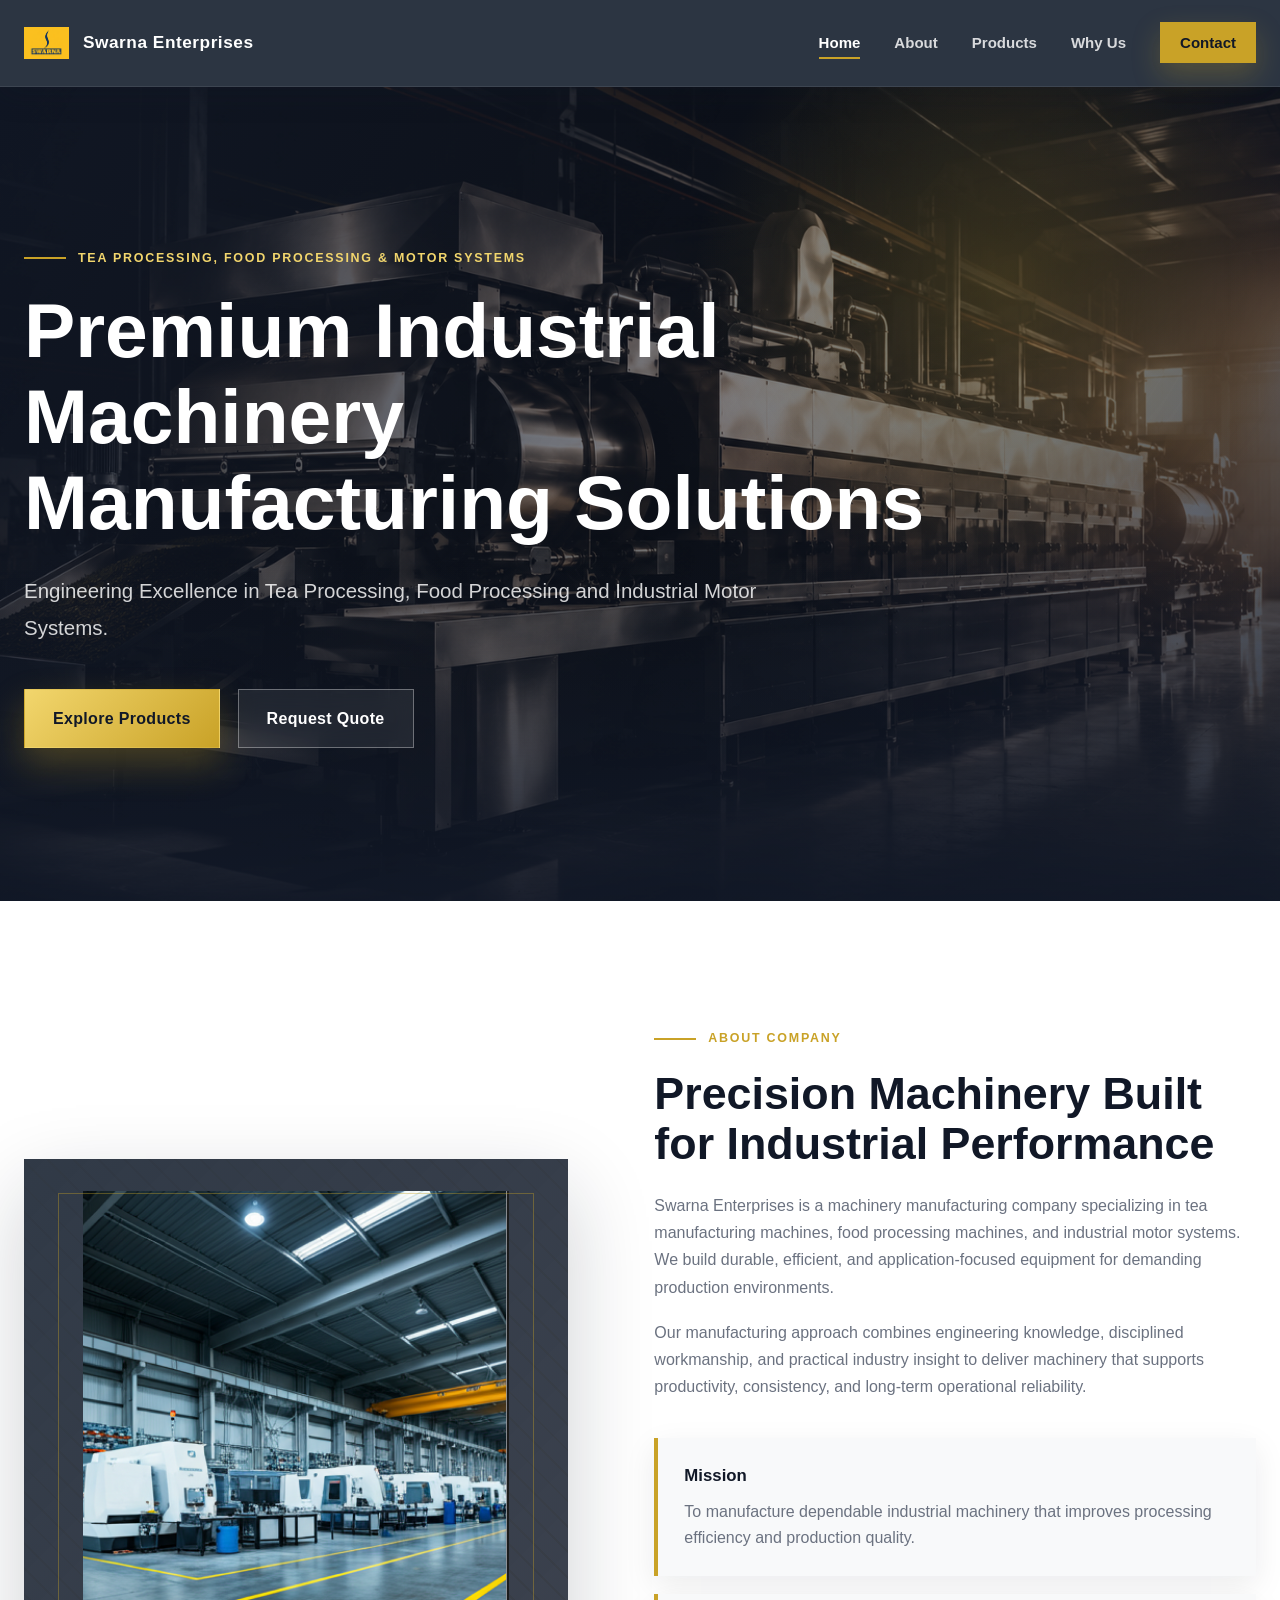
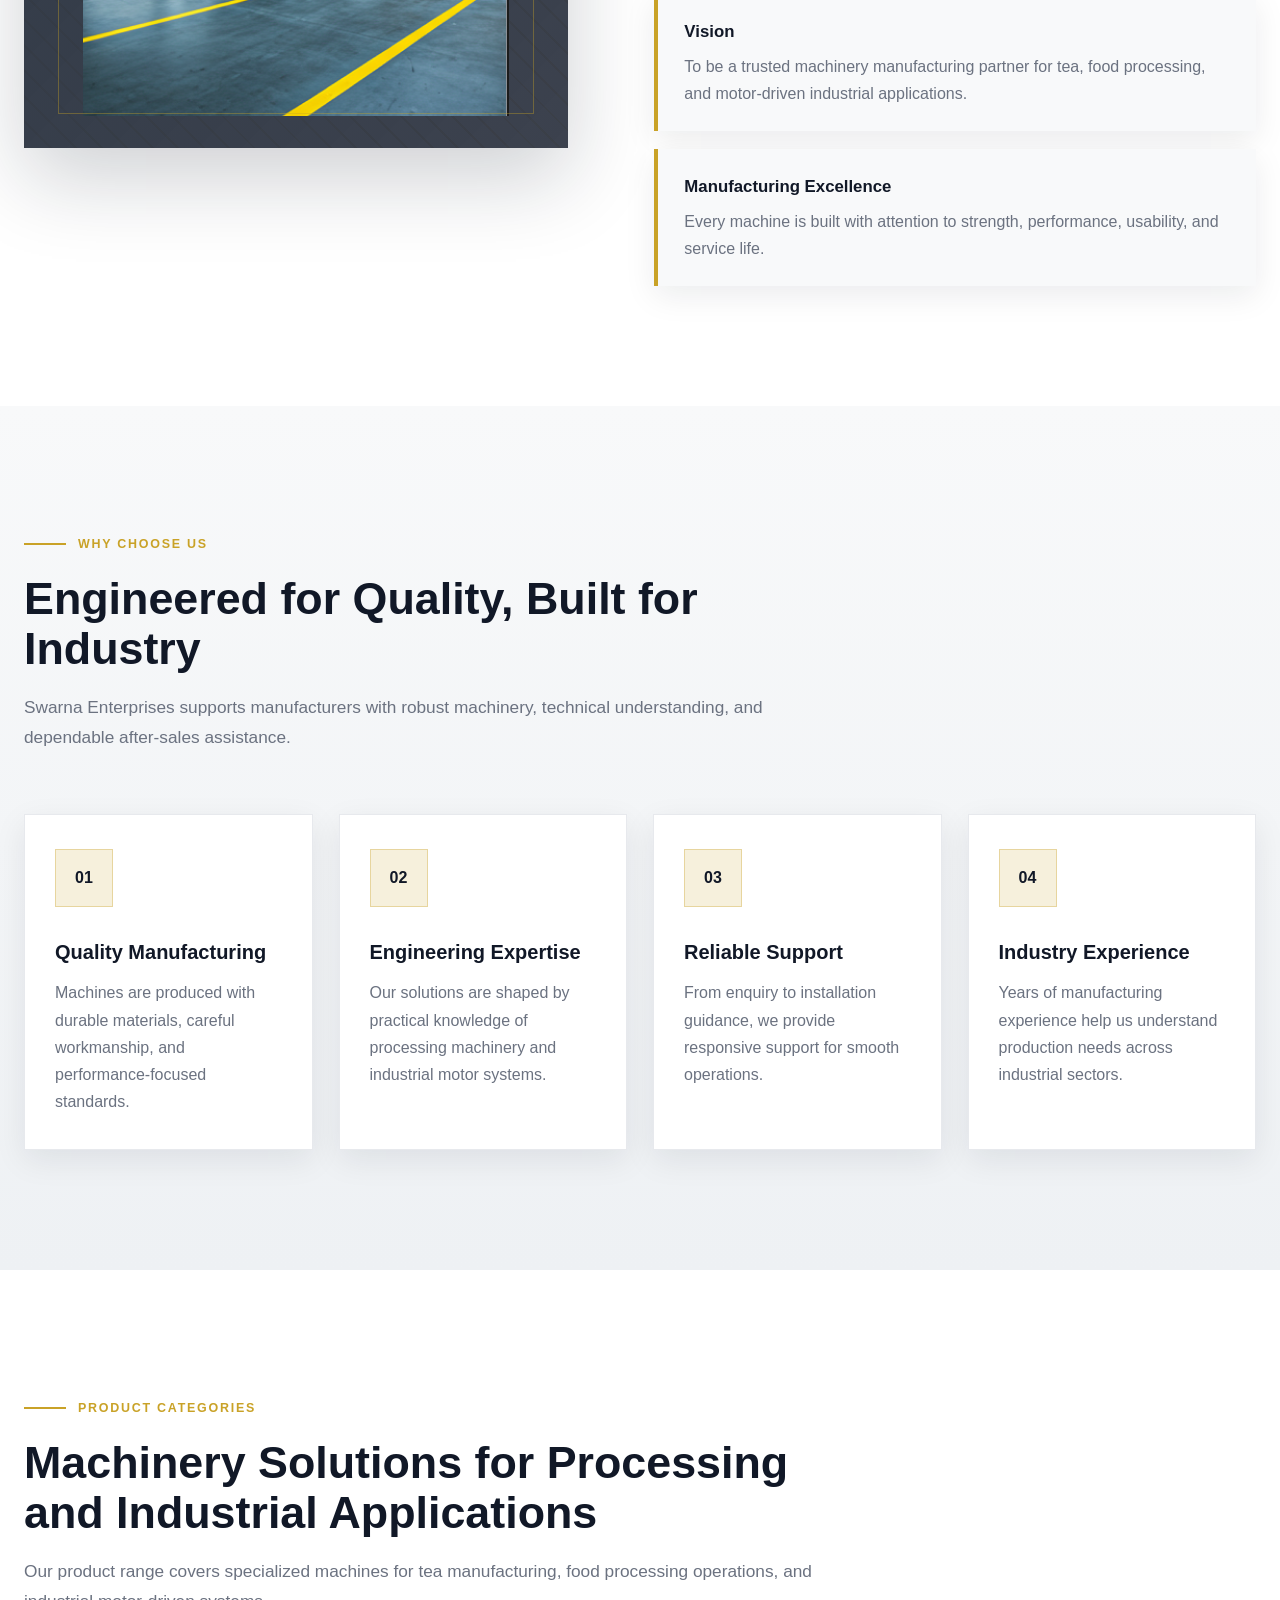
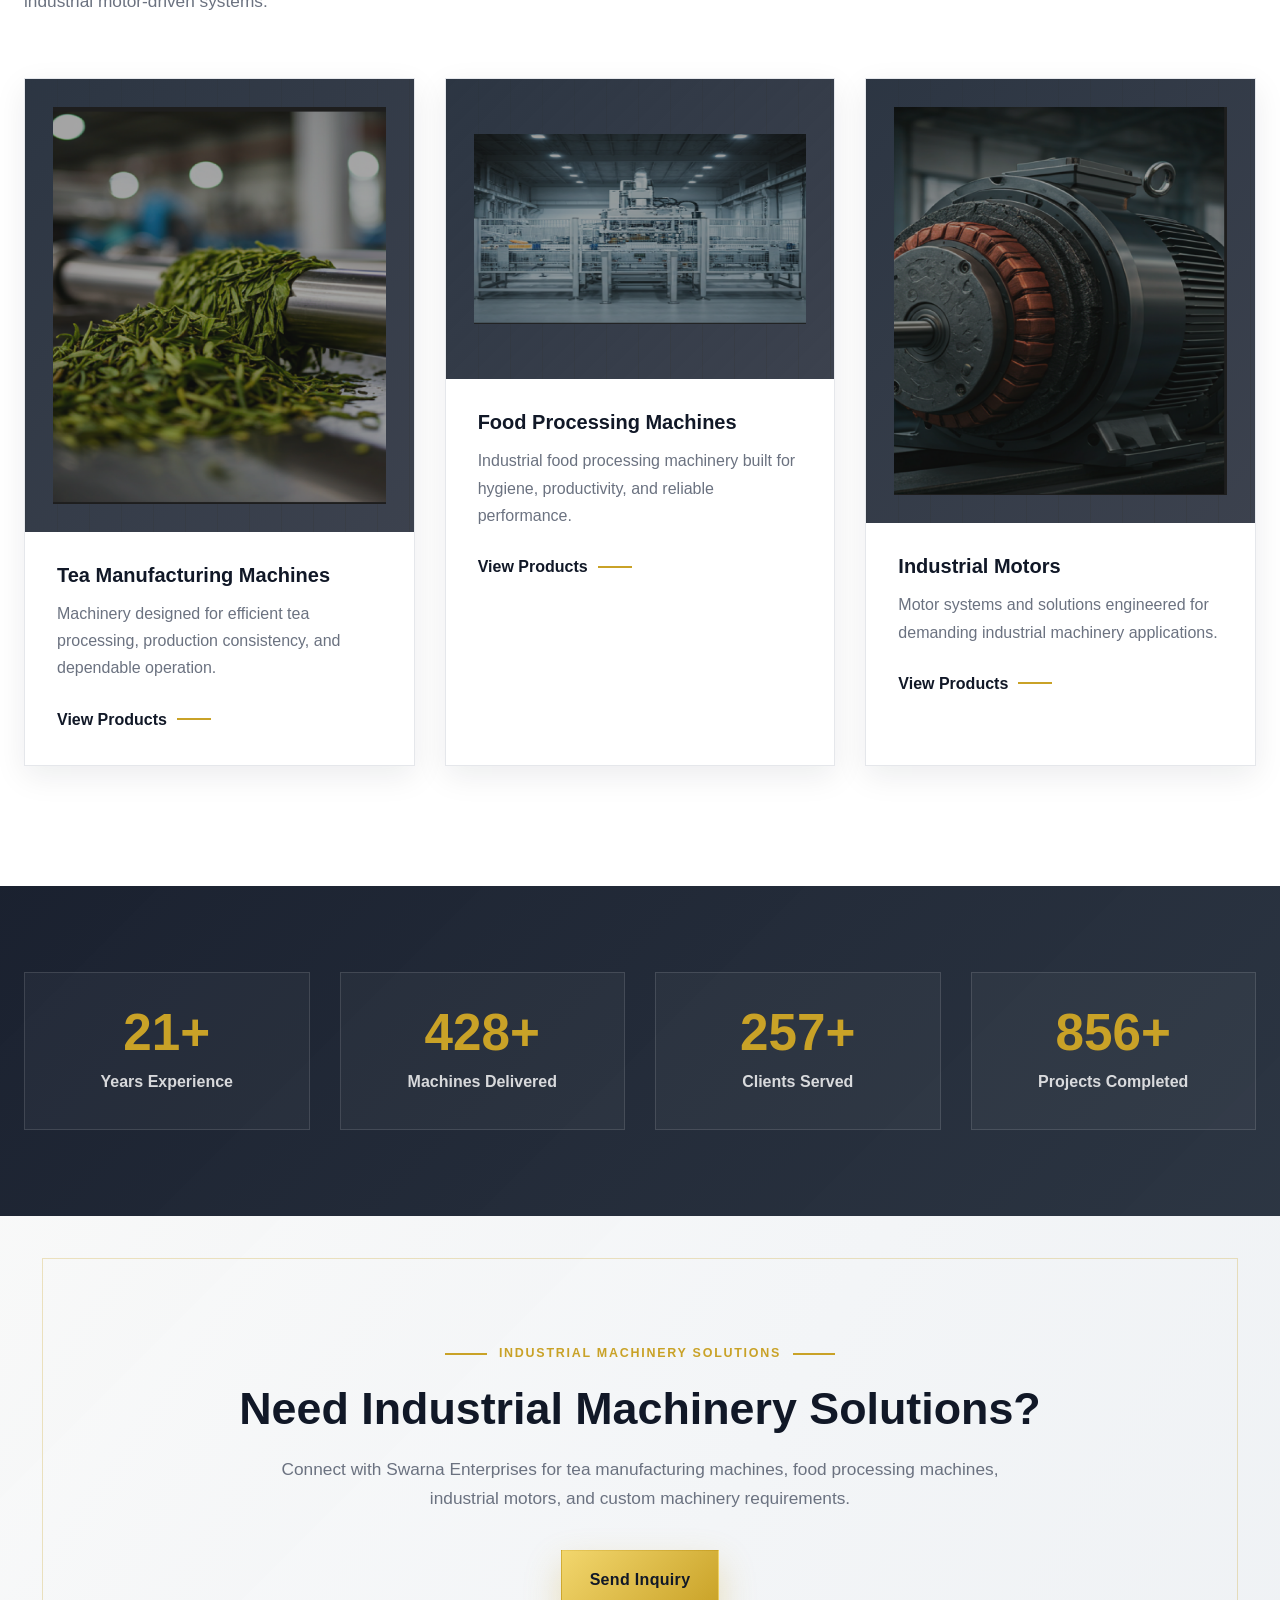
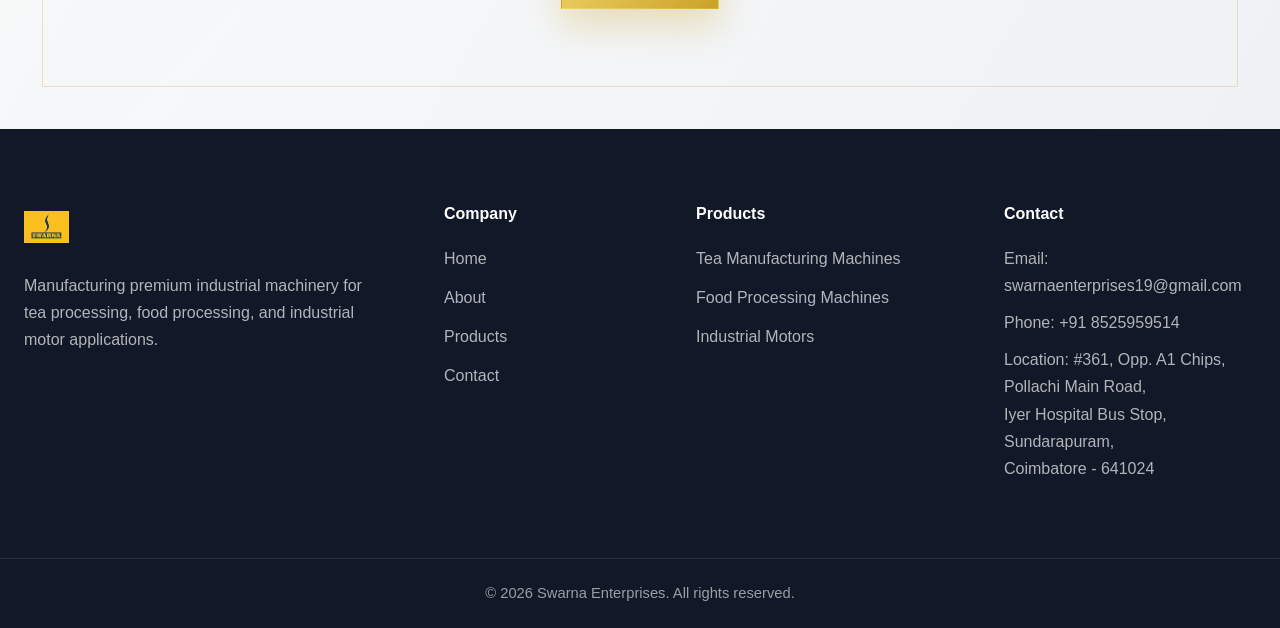
<file: index.html>
<!DOCTYPE html>
<html lang="en">
<head>
  <meta charset="UTF-8" />
  <meta name="viewport" content="width=device-width, initial-scale=1.0" />
  <meta name="description" content="Swarna Enterprises manufactures premium industrial machinery solutions for tea processing, food processing, and industrial motor systems." />
  <meta name="keywords" content="Swarna Enterprises, tea manufacturing machines, food processing machines, industrial motors, machinery manufacturing" />
  <meta name="author" content="Swarna Enterprises" />
  <title>Swarna Enterprises | Industrial Machinery Manufacturing</title>

  <link rel="stylesheet" href="css/style.css" />
</head>
<body>
  <header class="site-header">
    <nav class="navbar" aria-label="Primary navigation">
      <a href="index.html" class="brand" aria-label="Swarna Enterprises home">
        <img src="images/logo.png" alt="Swarna Enterprises Logo" class="brand-logo">
        <span class="brand-name">Swarna Enterprises</span>
      </a>

      <button class="nav-toggle" type="button" aria-label="Toggle navigation" aria-expanded="false">
        <span></span>
        <span></span>
        <span></span>
      </button>

      <ul class="nav-menu">
        <li><a href="index.html" class="active">Home</a></li>
        <li><a href="#about">About</a></li>
        <li><a href="products.html">Products</a></li>
        <li><a href="#why-us">Why Us</a></li>
        <li><a href="contact.html" class="nav-cta">Contact</a></li>
      </ul>
    </nav>
  </header>

  <main>
    <section class="hero-section" id="home">
      <div class="hero-media" aria-label="Industrial machinery manufacturing image placeholder">
        <img src="images/hero.jpg" alt="Industrial Machinery Manufacturing">
      </div>

      <div class="hero-content">
        <span class="section-kicker">Tea Processing, Food Processing & Motor Systems</span>
        <h1>Premium Industrial Machinery Manufacturing Solutions</h1>
        <p>
          Engineering Excellence in Tea Processing, Food Processing and Industrial Motor Systems.
        </p>

        <div class="hero-actions">
          <a href="products.html" class="btn btn-primary">Explore Products</a>
          <a href="contact.html" class="btn btn-secondary">Request Quote</a>
        </div>
      </div>
    </section>

    <section class="about-section section-padding" id="about">
      <div class="container about-grid">
        <div class="about-image" aria-label="Company machinery manufacturing image placeholder">
          <img src="images/company.jpg" alt="Swarna Enterprises Manufacturing Facility">
        </div>

        <div class="about-content">
          <span class="section-kicker">About Company</span>
          <h2>Precision Machinery Built for Industrial Performance</h2>
          <p>
            Swarna Enterprises is a machinery manufacturing company specializing in tea
            manufacturing machines, food processing machines, and industrial motor systems.
            We build durable, efficient, and application-focused equipment for demanding
            production environments.
          </p>
          <p>
            Our manufacturing approach combines engineering knowledge, disciplined
            workmanship, and practical industry insight to deliver machinery that supports
            productivity, consistency, and long-term operational reliability.
          </p>

          <div class="about-highlights">
            <div>
              <strong>Mission</strong>
              <span>To manufacture dependable industrial machinery that improves processing efficiency and production quality.</span>
            </div>
            <div>
              <strong>Vision</strong>
              <span>To be a trusted machinery manufacturing partner for tea, food processing, and motor-driven industrial applications.</span>
            </div>
            <div>
              <strong>Manufacturing Excellence</strong>
              <span>Every machine is built with attention to strength, performance, usability, and service life.</span>
            </div>
          </div>
        </div>
      </div>
    </section>

    <section class="why-section section-padding" id="why-us">
      <div class="container">
        <div class="section-heading">
          <span class="section-kicker">Why Choose Us</span>
          <h2>Engineered for Quality, Built for Industry</h2>
          <p>
            Swarna Enterprises supports manufacturers with robust machinery, technical
            understanding, and dependable after-sales assistance.
          </p>
        </div>

        <div class="features-grid">
          <article class="feature-card">
            <div class="feature-icon">01</div>
            <h3>Quality Manufacturing</h3>
            <p>Machines are produced with durable materials, careful workmanship, and performance-focused standards.</p>
          </article>

          <article class="feature-card">
            <div class="feature-icon">02</div>
            <h3>Engineering Expertise</h3>
            <p>Our solutions are shaped by practical knowledge of processing machinery and industrial motor systems.</p>
          </article>

          <article class="feature-card">
            <div class="feature-icon">03</div>
            <h3>Reliable Support</h3>
            <p>From enquiry to installation guidance, we provide responsive support for smooth operations.</p>
          </article>

          <article class="feature-card">
            <div class="feature-icon">04</div>
            <h3>Industry Experience</h3>
            <p>Years of manufacturing experience help us understand production needs across industrial sectors.</p>
          </article>
        </div>
      </div>
    </section>

    <section class="products-section section-padding" id="products">
      <div class="container">
        <div class="section-heading">
          <span class="section-kicker">Product Categories</span>
          <h2>Machinery Solutions for Processing and Industrial Applications</h2>
          <p>
            Our product range covers specialized machines for tea manufacturing, food
            processing operations, and industrial motor-driven systems.
          </p>
        </div>

        <div class="category-grid">
          <article class="category-card">
            <div class="category-image" aria-label="Tea manufacturing machines image placeholder">
              <img src="images/tea-category.jpg" alt="Tea Manufacturing Machines">
            </div>
            <div class="category-content">
              <h3>Tea Manufacturing Machines</h3>
              <p>Machinery designed for efficient tea processing, production consistency, and dependable operation.</p>
              <a href="products.html">View Products</a>
            </div>
          </article>

          <article class="category-card">
            <div class="category-image" aria-label="Food processing machines image placeholder">
              <img src="images/food-category.jpg" alt="Food Processing Machines">
            </div>
            <div class="category-content">
              <h3>Food Processing Machines</h3>
              <p>Industrial food processing machinery built for hygiene, productivity, and reliable performance.</p>
              <a href="products.html">View Products</a>
            </div>
          </article>

          <article class="category-card">
            <div class="category-image" aria-label="Industrial motors image placeholder">
              <img src="images/motor-category.jpg" alt="Industrial Motors">
            </div>
            <div class="category-content">
              <h3>Industrial Motors</h3>
              <p>Motor systems and solutions engineered for demanding industrial machinery applications.</p>
              <a href="products.html">View Products</a>
            </div>
          </article>
        </div>
      </div>
    </section>

    <section class="stats-section" aria-label="Company statistics">
      <div class="container stats-grid">
        <div class="stat-item">
          <strong>25+</strong>
          <span>Years Experience</span>
        </div>
        <div class="stat-item">
          <strong>500+</strong>
          <span>Machines Delivered</span>
        </div>
        <div class="stat-item">
          <strong>300+</strong>
          <span>Clients Served</span>
        </div>
        <div class="stat-item">
          <strong>1000+</strong>
          <span>Projects Completed</span>
        </div>
      </div>
    </section>

    <section class="cta-section section-padding">
      <div class="container cta-content">
        <span class="section-kicker">Industrial Machinery Solutions</span>
        <h2>Need Industrial Machinery Solutions?</h2>
        <p>
          Connect with Swarna Enterprises for tea manufacturing machines, food processing
          machines, industrial motors, and custom machinery requirements.
        </p>
        <a href="contact.html" class="btn btn-primary">Send Inquiry</a>
      </div>
    </section>
  </main>

  <footer class="site-footer">
    <div class="container footer-grid">
      <div class="footer-brand">
        <a href="index.html" class="brand">
          <img src="images/logo.png" alt="Swarna Enterprises Logo" class="brand-logo">
        </a>
        <p>
          Manufacturing premium industrial machinery for tea processing, food processing,
          and industrial motor applications.
        </p>
      </div>

      <div class="footer-links">
        <h3>Company</h3>
        <ul>
          <li><a href="index.html">Home</a></li>
          <li><a href="#about">About</a></li>
          <li><a href="products.html">Products</a></li>
          <li><a href="contact.html">Contact</a></li>
        </ul>
      </div>

      <div class="footer-links">
        <h3>Products</h3>
        <ul>
          <li><a href="products.html">Tea Manufacturing Machines</a></li>
          <li><a href="products.html">Food Processing Machines</a></li>
          <li><a href="products.html">Industrial Motors</a></li>
        </ul>
      </div>

      <div class="footer-contact">
        <h3>Contact</h3>
        <p>Email: swarnaenterprises19@gmail.com</p>
        <p>Phone: +91 8525959514</p>
        <p>Location: #361, Opp. A1 Chips,<br />
              Pollachi Main Road,<br />
              Iyer Hospital Bus Stop,<br />
              Sundarapuram,<br />
              Coimbatore - 641024</p>
      </div>
    </div>

    <div class="footer-bottom">
      <p>&copy; 2026 Swarna Enterprises. All rights reserved.</p>
    </div>
  </footer>

  <script src="js/main.js"></script>
</body>
</html>
</file>
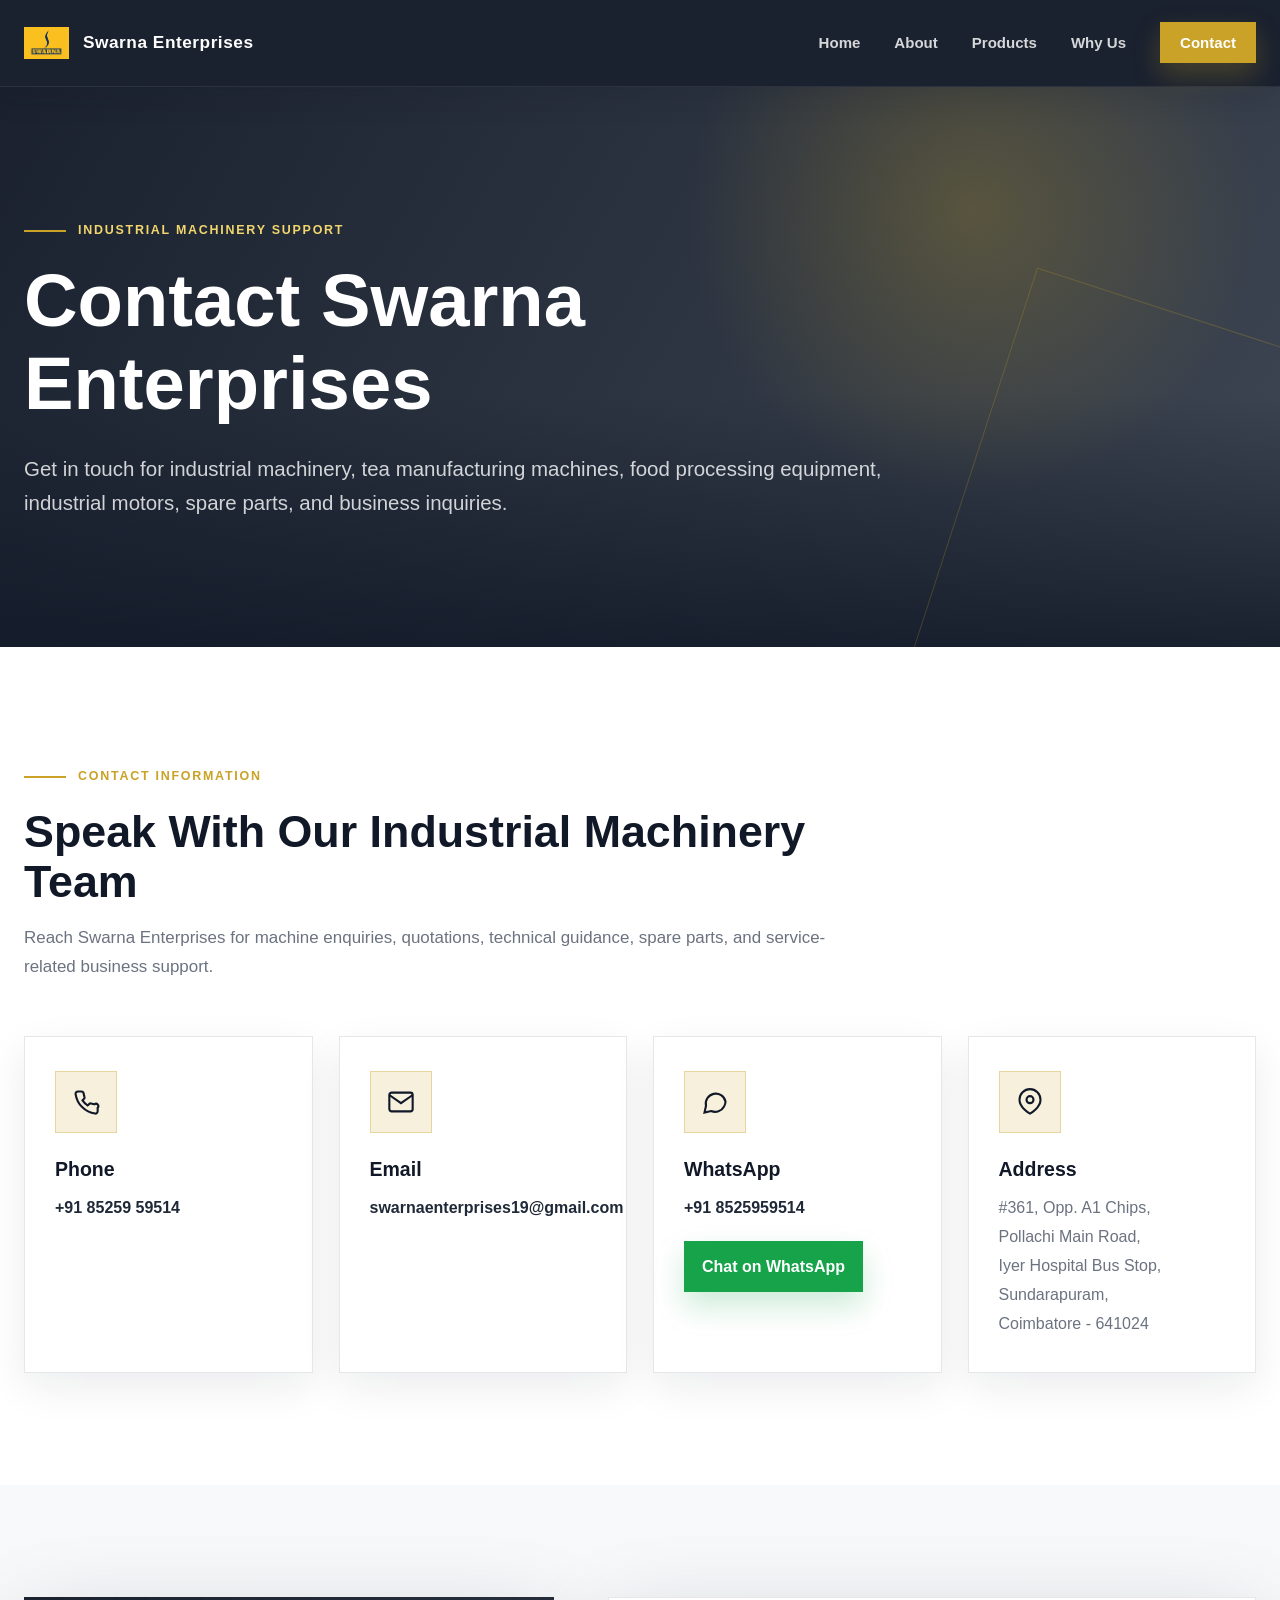
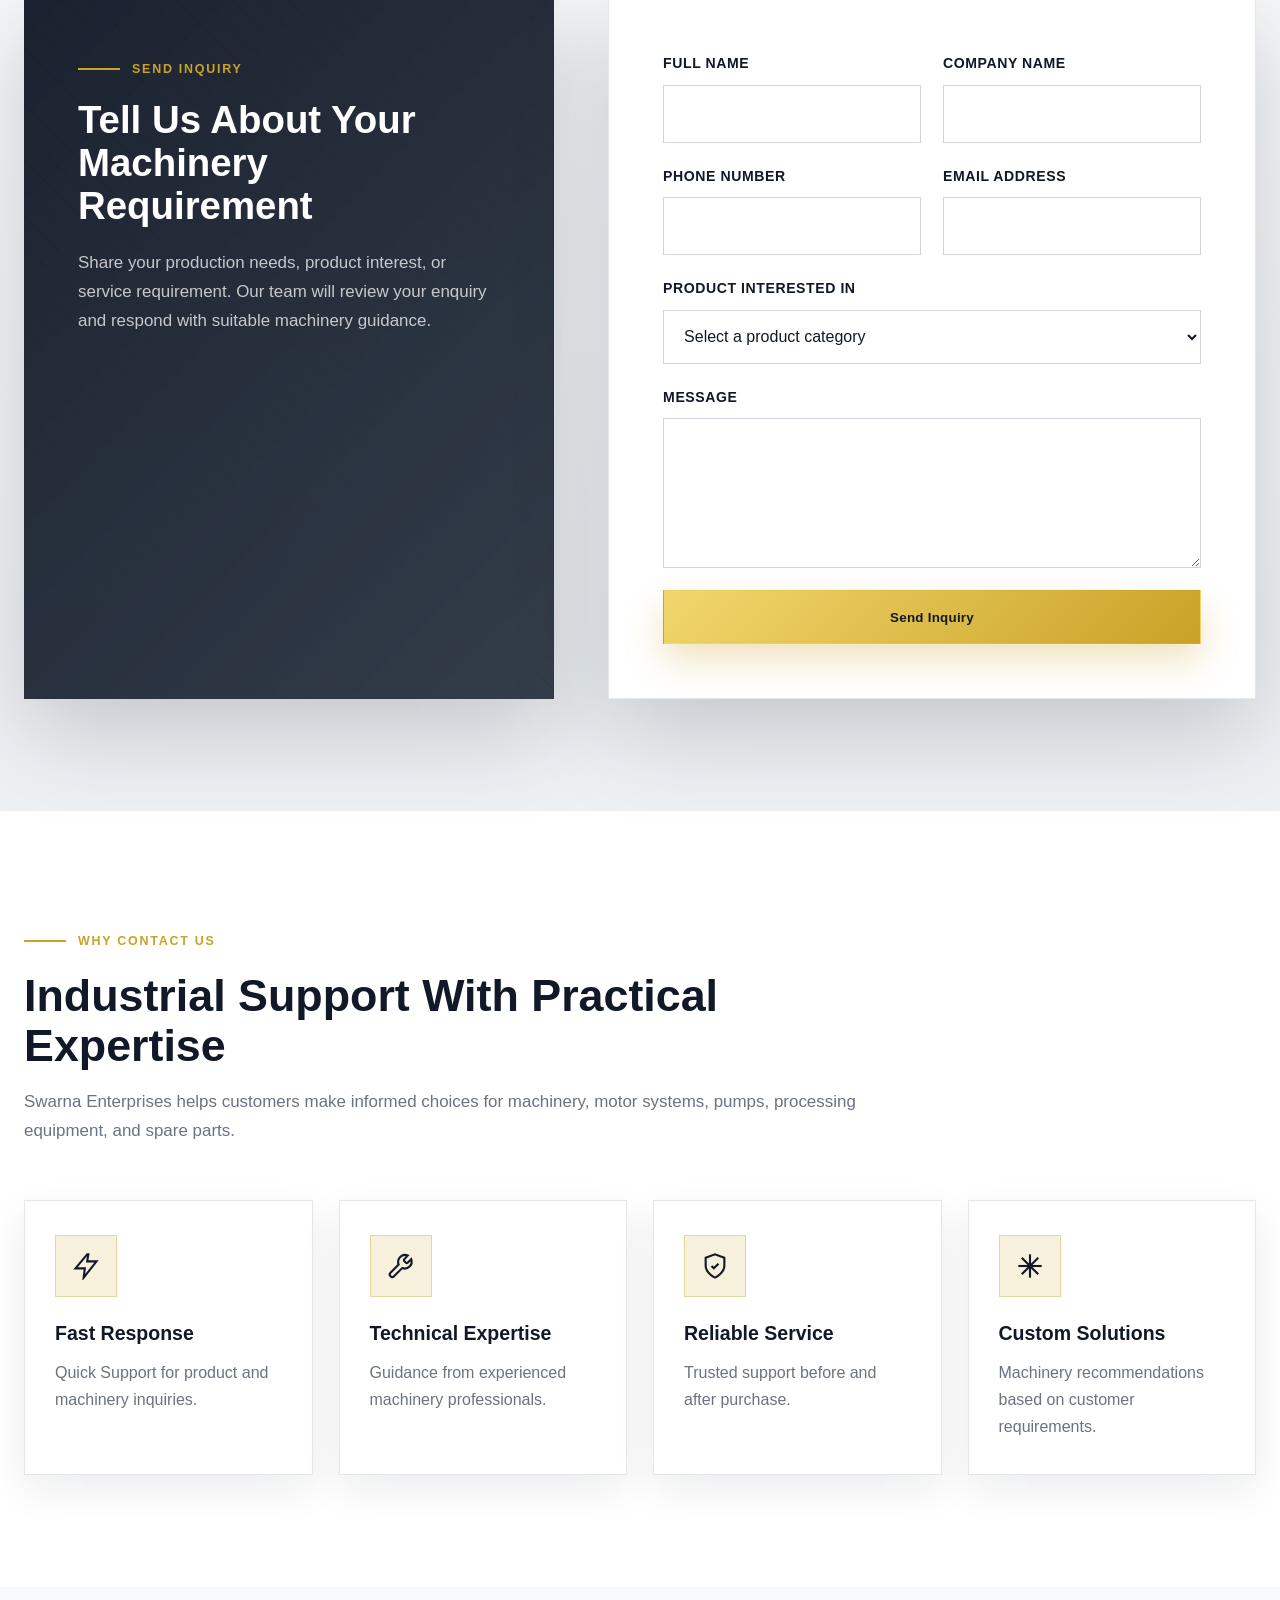
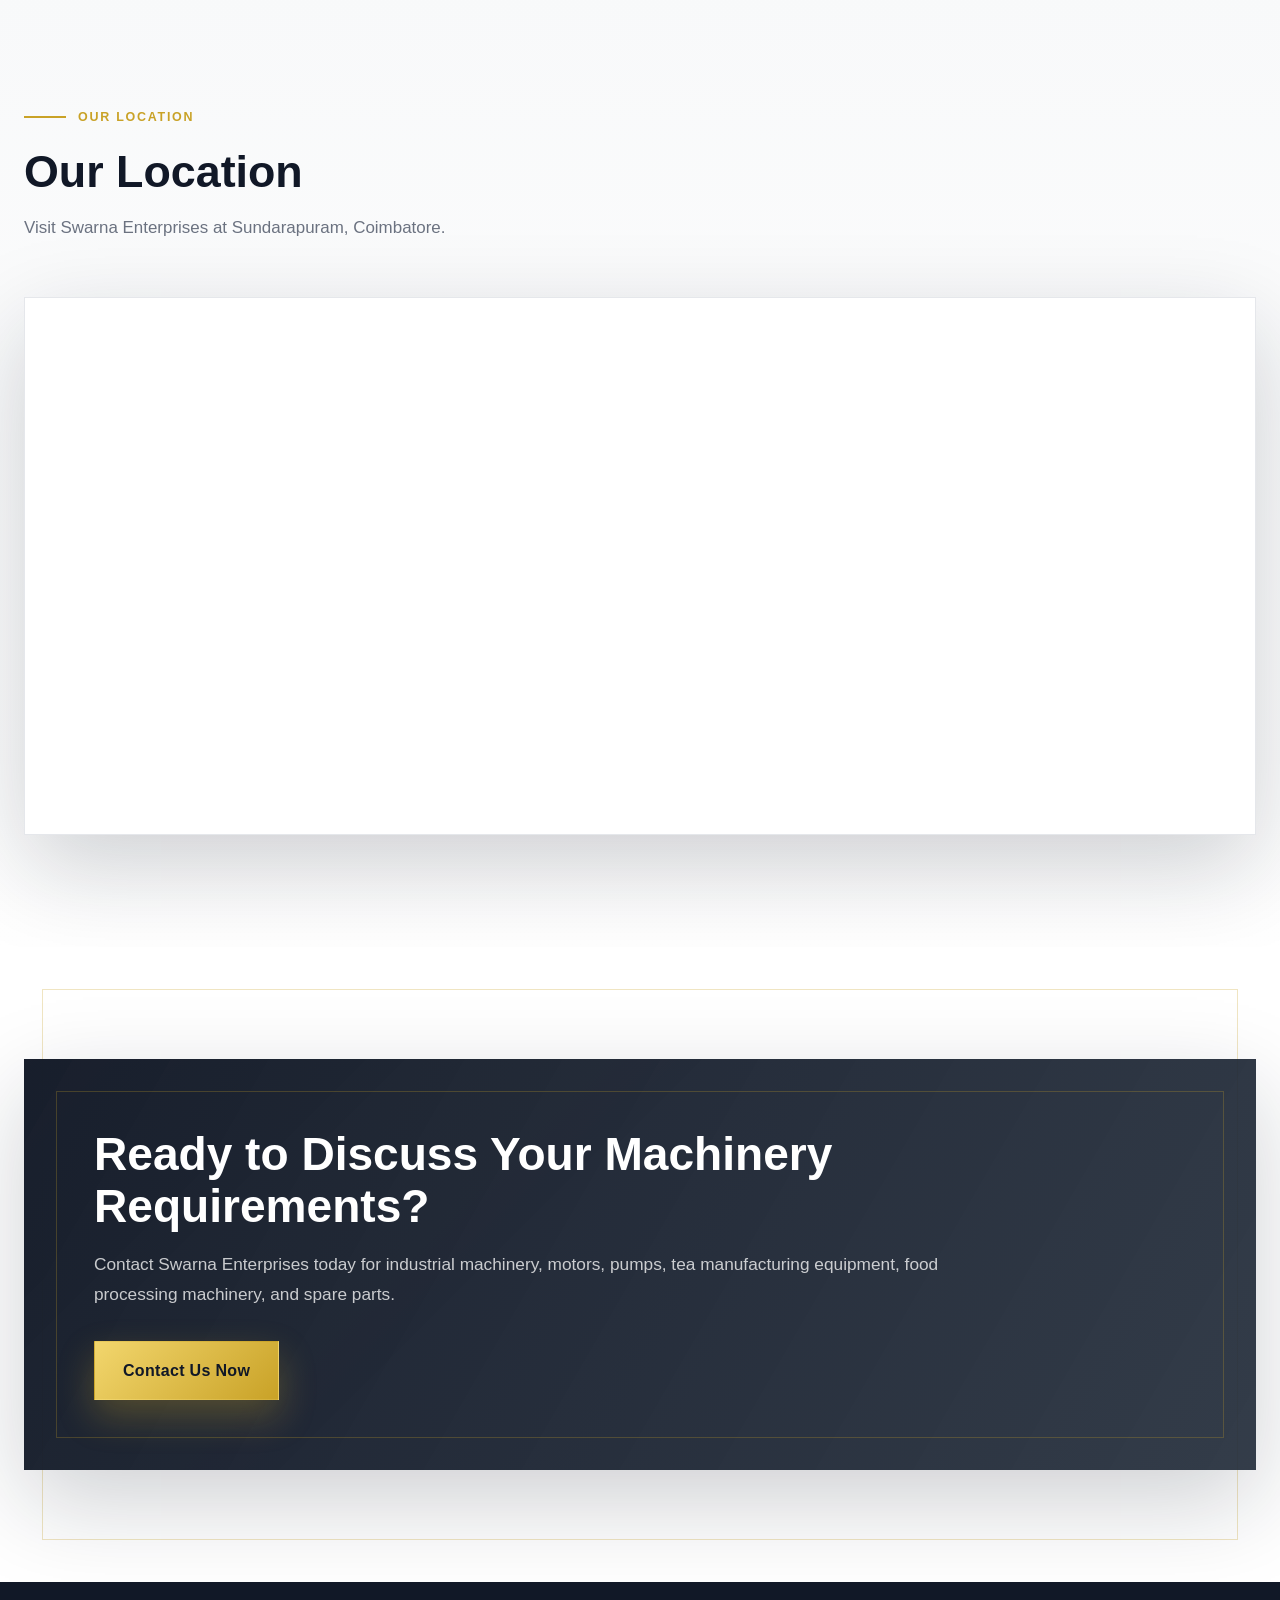
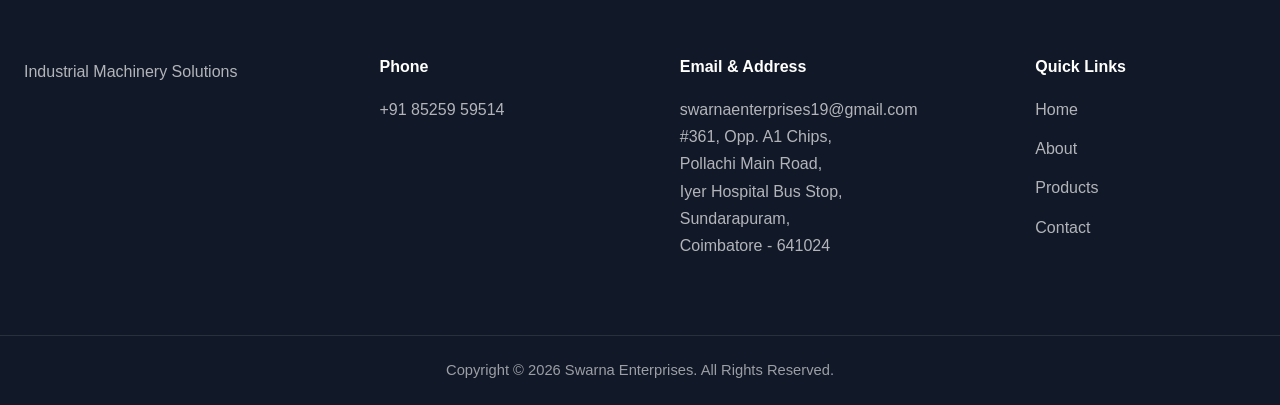
<file: contact.html>
<!DOCTYPE html>
<html lang="en">
<head>
  <meta charset="UTF-8" />
  <meta name="viewport" content="width=device-width, initial-scale=1.0" />
  <meta name="description" content="Contact Swarna Enterprises for industrial machinery, tea manufacturing machines, food processing equipment, industrial motors, spare parts, and business inquiries." />
  <meta name="keywords" content="Swarna Enterprises contact, industrial machinery, tea manufacturing machines, food processing equipment, industrial motors, Coimbatore" />
  <meta name="author" content="Swarna Enterprises" />
  <title>Contact | Swarna Enterprises</title>

  <link rel="stylesheet" href="css/style.css" />

  <style>
    :root {
      --dark: #111827;
      --primary: #1F2937;
      --gold: #C9A227;
      --gold-dark: #A9871E;
      --white: #FFFFFF;
      --light: #F8F9FA;
      --border: #E5E7EB;
      --text: #111827;
      --muted: #6B7280;
      --shadow-sm: 0 14px 38px rgba(17, 24, 39, 0.08);
      --shadow-md: 0 22px 60px rgba(17, 24, 39, 0.14);
      --shadow-lg: 0 32px 90px rgba(17, 24, 39, 0.2);
      --transition: all 0.3s ease;
    }

    * {
      box-sizing: border-box;
      margin: 0;
      padding: 0;
    }

    html {
      scroll-behavior: smooth;
    }

    body {
      color: var(--text);
      background: var(--light);
      font-family: "Inter", "Segoe UI", Arial, sans-serif;
      line-height: 1.7;
      overflow-x: hidden;
    }

    a {
      color: inherit;
      text-decoration: none;
    }

    ul {
      list-style: none;
    }

    .container {
      width: min(100% - 48px, 1440px);
      margin-inline: auto;
    }

    .section-padding {
      padding: 112px 0;
    }

    .site-header {
      position: sticky;
      top: 0;
      z-index: 1000;
      background: rgba(17, 24, 39, 0.96);
      border-bottom: 1px solid rgba(255, 255, 255, 0.08);
      backdrop-filter: blur(18px);
      box-shadow: 0 8px 30px rgba(17, 24, 39, 0.16);
    }

    .navbar {
      width: min(100% - 48px, 1440px);
      min-height: 86px;
      margin-inline: auto;
      display: flex;
      align-items: center;
      justify-content: space-between;
      gap: 36px;
    }

    .brand {
      display: inline-flex;
      align-items: center;
      gap: 14px;
      color: var(--white);
      font-weight: 800;
    }

    .brand-mark {
      width: 48px;
      height: 48px;
      display: grid;
      place-items: center;
      color: var(--dark);
      background: linear-gradient(135deg, #F2D66D, var(--gold));
      border: 1px solid rgba(255, 255, 255, 0.28);
      box-shadow: 0 10px 24px rgba(201, 162, 39, 0.28);
    }

    .brand-name {
      font-size: 1.08rem;
      letter-spacing: 0.03em;
    }

    .nav-menu {
      display: flex;
      align-items: center;
      gap: 34px;
    }

    .nav-menu a {
      position: relative;
      color: rgba(255, 255, 255, 0.82);
      font-size: 0.94rem;
      font-weight: 700;
      transition: var(--transition);
    }

    .nav-menu a::after {
      content: "";
      position: absolute;
      left: 0;
      bottom: -8px;
      width: 0;
      height: 2px;
      background: var(--gold);
      transition: var(--transition);
    }

    .nav-menu a:hover,
    .nav-menu a.active {
      color: var(--white);
    }

    .nav-menu a:hover::after,
    .nav-menu a.active::after {
      width: 100%;
    }

    .nav-menu .nav-cta {
      padding: 12px 20px;
      color: var(--dark);
      background: var(--gold);
      box-shadow: 0 12px 28px rgba(201, 162, 39, 0.26);
    }

    .nav-menu .nav-cta::after {
      display: none;
    }

    .nav-menu .nav-cta:hover {
      background: #E0BC43;
      transform: translateY(-2px);
    }

    .nav-toggle {
      display: none;
      width: 44px;
      height: 44px;
      border: 1px solid rgba(255, 255, 255, 0.2);
      background: transparent;
      cursor: pointer;
    }

    .nav-toggle span {
      display: block;
      width: 22px;
      height: 2px;
      margin: 5px auto;
      background: var(--white);
      transition: var(--transition);
    }

    h1,
    h2,
    h3,
    h4 {
      color: var(--dark);
      line-height: 1.12;
      font-weight: 800;
    }

    p {
      color: var(--muted);
    }

    .section-kicker {
      display: inline-flex;
      align-items: center;
      gap: 12px;
      margin-bottom: 18px;
      color: var(--gold);
      font-size: 0.78rem;
      font-weight: 800;
      letter-spacing: 0.14em;
      text-transform: uppercase;
    }

    .section-kicker::before {
      content: "";
      width: 42px;
      height: 2px;
      background: var(--gold);
    }

    .contact-hero {
      position: relative;
      min-height: 560px;
      display: grid;
      align-items: center;
      overflow: hidden;
      background:
        linear-gradient(120deg, rgba(17, 24, 39, 0.96), rgba(31, 41, 55, 0.86)),
        repeating-linear-gradient(90deg, rgba(255, 255, 255, 0.05) 0 1px, transparent 1px 110px),
        repeating-linear-gradient(0deg, rgba(255, 255, 255, 0.035) 0 1px, transparent 1px 110px);
    }

    .contact-hero::before {
      content: "";
      position: absolute;
      inset: 0;
      background:
        radial-gradient(circle at 76% 22%, rgba(201, 162, 39, 0.26), transparent 27%),
        linear-gradient(180deg, transparent 55%, rgba(17, 24, 39, 0.82));
    }

    .contact-hero::after {
      content: "";
      position: absolute;
      right: -120px;
      bottom: -120px;
      width: 440px;
      height: 440px;
      border: 1px solid rgba(201, 162, 39, 0.24);
      transform: rotate(18deg);
    }

    .hero-inner {
      position: relative;
      z-index: 1;
      padding: 110px 0;
    }

    .hero-inner .section-kicker {
      color: #F2D66D;
    }

    .hero-inner h1 {
      max-width: 980px;
      margin-bottom: 26px;
      color: var(--white);
      font-size: clamp(2.7rem, 5.8vw, 6rem);
    }

    .hero-inner p {
      max-width: 860px;
      color: rgba(255, 255, 255, 0.8);
      font-size: clamp(1.05rem, 1.6vw, 1.32rem);
    }

    .section-heading {
      max-width: 850px;
      margin-bottom: 54px;
    }

    .section-heading h2 {
      margin-bottom: 18px;
      font-size: clamp(2rem, 3.5vw, 4rem);
    }

    .section-heading p {
      font-size: 1.06rem;
    }

    .contact-info-section {
      background: var(--white);
    }

    .contact-card-grid {
      display: grid;
      grid-template-columns: repeat(4, minmax(0, 1fr));
      gap: 26px;
    }

    .contact-card,
    .why-card {
      position: relative;
      padding: 34px 30px;
      background: var(--white);
      border: 1px solid var(--border);
      box-shadow: var(--shadow-sm);
      transition: var(--transition);
      overflow: hidden;
    }

    .contact-card::before,
    .why-card::before {
      content: "";
      position: absolute;
      inset: 0 0 auto;
      height: 4px;
      background: var(--gold);
      transform: scaleX(0);
      transform-origin: left;
      transition: var(--transition);
    }

    .contact-card:hover,
    .why-card:hover {
      transform: translateY(-8px);
      border-color: rgba(201, 162, 39, 0.45);
      box-shadow: var(--shadow-md);
    }

    .contact-card:hover::before,
    .why-card:hover::before {
      transform: scaleX(1);
    }

    .card-icon {
      width: 62px;
      height: 62px;
      display: grid;
      place-items: center;
      margin-bottom: 26px;
      color: var(--dark);
      background: rgba(201, 162, 39, 0.16);
      border: 1px solid rgba(201, 162, 39, 0.34);
    }

    .card-icon svg {
      width: 28px;
      height: 28px;
      stroke: currentColor;
      stroke-width: 1.8;
      fill: none;
    }

    .contact-card h3,
    .why-card h3 {
      margin-bottom: 14px;
      font-size: 1.22rem;
    }

    .contact-card p,
    .contact-card address {
      color: var(--muted);
      font-style: normal;
      line-height: 1.8;
    }

    .contact-card a:not(.whatsapp-btn) {
      display: inline-block;
      color: var(--primary);
      font-weight: 800;
      transition: var(--transition);
    }

    .contact-card a:not(.whatsapp-btn):hover {
      color: var(--gold-dark);
    }

    .whatsapp-btn {
      display: inline-flex;
      align-items: center;
      justify-content: center;
      min-height: 46px;
      margin-top: 18px;
      padding: 12px 18px;
      color: var(--white);
      background: #16A34A;
      font-weight: 800;
      box-shadow: 0 14px 30px rgba(22, 163, 74, 0.22);
      transition: var(--transition);
    }

    .whatsapp-btn:hover {
      background: #15803D;
      transform: translateY(-2px);
    }

    .form-section {
      background:
        linear-gradient(180deg, #F8F9FA 0%, #EEF1F4 100%);
    }

    .form-layout {
      display: grid;
      grid-template-columns: minmax(0, 0.9fr) minmax(0, 1.1fr);
      gap: 54px;
      align-items: stretch;
    }

    .form-panel {
      padding: 54px;
      background: var(--white);
      border: 1px solid var(--border);
      box-shadow: var(--shadow-lg);
    }

    .form-intro {
      padding: 54px;
      color: var(--white);
      background:
        linear-gradient(135deg, rgba(17, 24, 39, 0.96), rgba(31, 41, 55, 0.9)),
        repeating-linear-gradient(45deg, rgba(201, 162, 39, 0.14) 0 2px, transparent 2px 20px);
      box-shadow: var(--shadow-lg);
    }

    .form-intro h2 {
      margin-bottom: 22px;
      color: var(--white);
      font-size: clamp(2rem, 3vw, 3.5rem);
    }

    .form-intro p {
      color: rgba(255, 255, 255, 0.74);
      font-size: 1.06rem;
    }

    .inquiry-form {
      display: grid;
      gap: 22px;
    }

    .form-row {
      display: grid;
      grid-template-columns: repeat(2, minmax(0, 1fr));
      gap: 22px;
    }

    .form-group {
      display: grid;
      gap: 9px;
    }

    .form-group label {
      color: var(--dark);
      font-size: 0.88rem;
      font-weight: 800;
      letter-spacing: 0.04em;
      text-transform: uppercase;
    }

    .form-group input,
    .form-group select,
    .form-group textarea {
      width: 100%;
      min-height: 54px;
      padding: 14px 16px;
      color: var(--text);
      background: #FFFFFF;
      border: 1px solid #D1D5DB;
      border-radius: 0;
      font: inherit;
      outline: none;
      transition: var(--transition);
    }

    .form-group textarea {
      min-height: 150px;
      resize: vertical;
    }

    .form-group input:focus,
    .form-group select:focus,
    .form-group textarea:focus {
      border-color: var(--gold);
      box-shadow: 0 0 0 4px rgba(201, 162, 39, 0.14);
    }

    .btn {
      display: inline-flex;
      align-items: center;
      justify-content: center;
      min-height: 54px;
      padding: 15px 28px;
      border: 1px solid transparent;
      font-weight: 800;
      letter-spacing: 0.02em;
      transition: var(--transition);
      cursor: pointer;
    }

    .btn-primary {
      color: var(--dark);
      background: linear-gradient(135deg, #F2D66D, var(--gold));
      box-shadow: 0 16px 36px rgba(201, 162, 39, 0.3);
    }

    .btn-primary:hover {
      background: linear-gradient(135deg, #FFE07B, #D5AE31);
      transform: translateY(-3px);
      box-shadow: 0 22px 46px rgba(201, 162, 39, 0.38);
    }

    .why-section {
      background: var(--white);
    }

    .why-grid {
      display: grid;
      grid-template-columns: repeat(4, minmax(0, 1fr));
      gap: 26px;
    }

    .why-card p {
      margin-top: 12px;
    }

    .map-section {
      background:
        linear-gradient(180deg, #F8F9FA 0%, #FFFFFF 100%);
    }

    .map-frame {
      padding: 18px;
      background: var(--white);
      border: 1px solid var(--border);
      box-shadow: var(--shadow-lg);
    }

    .map-frame iframe {
      display: block;
      width: 100%;
      height: 500px;
    }

    .cta-section {
      background: var(--white);
    }

    .cta-banner {
      position: relative;
      padding: 70px;
      color: var(--white);
      background:
        linear-gradient(120deg, rgba(17, 24, 39, 0.97), rgba(31, 41, 55, 0.91)),
        linear-gradient(135deg, rgba(201, 162, 39, 0.24), transparent 48%);
      box-shadow: var(--shadow-lg);
      overflow: hidden;
    }

    .cta-banner::before {
      content: "";
      position: absolute;
      inset: 32px;
      border: 1px solid rgba(201, 162, 39, 0.26);
      pointer-events: none;
    }

    .cta-banner h2,
    .cta-banner p,
    .cta-banner a {
      position: relative;
      z-index: 1;
    }

    .cta-banner h2 {
      max-width: 920px;
      margin-bottom: 18px;
      color: var(--white);
      font-size: clamp(2rem, 3.6vw, 4rem);
    }

    .cta-banner p {
      max-width: 880px;
      margin-bottom: 32px;
      color: rgba(255, 255, 255, 0.76);
      font-size: 1.08rem;
    }

    .site-footer {
      background: var(--dark);
      color: var(--white);
    }

    .footer-grid {
      display: grid;
      grid-template-columns: 1.1fr 0.9fr 1.1fr 0.8fr;
      gap: 52px;
      padding: 76px 0;
    }

    .footer-brand .brand {
      margin-bottom: 20px;
    }

    .footer-brand p,
    .footer-contact p,
    .footer-contact address {
      color: rgba(255, 255, 255, 0.68);
      font-style: normal;
    }

    .footer-links h3,
    .footer-contact h3 {
      margin-bottom: 20px;
      color: var(--white);
      font-size: 1rem;
    }

    .footer-links li + li {
      margin-top: 12px;
    }

    .footer-links a,
    .footer-contact a {
      color: rgba(255, 255, 255, 0.68);
      transition: var(--transition);
    }

    .footer-links a:hover,
    .footer-contact a:hover {
      color: var(--gold);
    }

    .footer-bottom {
      padding: 22px 24px;
      text-align: center;
      border-top: 1px solid rgba(255, 255, 255, 0.1);
    }

    .footer-bottom p {
      color: rgba(255, 255, 255, 0.58);
      font-size: 0.92rem;
    }

    .fade-up {
      opacity: 0;
      transform: translateY(28px);
      animation: fadeUp 0.8s ease forwards;
    }

    .delay-1 {
      animation-delay: 0.12s;
    }

    .delay-2 {
      animation-delay: 0.24s;
    }

    .delay-3 {
      animation-delay: 0.36s;
    }

    @keyframes fadeUp {
      to {
        opacity: 1;
        transform: translateY(0);
      }
    }

    @media (max-width: 1180px) {
      .contact-card-grid,
      .why-grid {
        grid-template-columns: repeat(2, minmax(0, 1fr));
      }

      .form-layout {
        grid-template-columns: 1fr;
      }

      .footer-grid {
        grid-template-columns: repeat(2, minmax(0, 1fr));
      }
    }

    @media (max-width: 900px) {
      .navbar {
        min-height: 76px;
      }

      .nav-toggle {
        display: block;
      }

      .nav-menu {
        position: absolute;
        top: 76px;
        left: 24px;
        right: 24px;
        display: none;
        flex-direction: column;
        align-items: stretch;
        gap: 0;
        padding: 18px;
        background: rgba(17, 24, 39, 0.98);
        border: 1px solid rgba(255, 255, 255, 0.12);
        box-shadow: var(--shadow-lg);
      }

      .nav-menu.active,
      .navbar.active .nav-menu {
        display: flex;
      }

      .nav-menu a {
        display: block;
        padding: 14px 12px;
      }

      .nav-menu a::after {
        display: none;
      }

      .nav-menu .nav-cta {
        margin-top: 8px;
        text-align: center;
      }

      .section-padding {
        padding: 86px 0;
      }

      .hero-inner {
        padding: 92px 0;
      }

      .form-panel,
      .form-intro,
      .cta-banner {
        padding: 42px 30px;
      }
    }

    @media (max-width: 640px) {
      .container,
      .navbar {
        width: min(100% - 32px, 1440px);
      }

      .section-padding {
        padding: 72px 0;
      }

      .brand-mark {
        width: 42px;
        height: 42px;
      }

      .brand-name {
        font-size: 0.98rem;
      }

      .contact-card-grid,
      .why-grid,
      .form-row,
      .footer-grid {
        grid-template-columns: 1fr;
      }

      .contact-card,
      .why-card,
      .form-panel,
      .form-intro {
        padding: 28px 24px;
      }

      .cta-banner {
        padding: 38px 24px;
      }

      .cta-banner::before {
        inset: 18px;
      }

      .map-frame {
        padding: 10px;
      }

      .map-frame iframe {
        height: 380px;
      }
    }
  </style>
</head>
<body>
  <header class="site-header">
    <nav class="navbar" aria-label="Primary navigation">
      <a href="index.html" class="brand" aria-label="Swarna Enterprises home">
       <img src="images/logo.png" alt="Swarna Enterprises Logo" class="brand-logo">
        <span class="brand-name">Swarna Enterprises</span>
      </a>

      <button class="nav-toggle" type="button" aria-label="Toggle navigation" aria-expanded="false">
        <span></span>
        <span></span>
        <span></span>
      </button>

      <ul class="nav-menu">
        <li><a href="index.html">Home</a></li>
        <li><a href="index.html#about">About</a></li>
        <li><a href="products.html">Products</a></li>
        <li><a href="index.html#why-us">Why Us</a></li>
        <li><a href="contact.html" class="nav-cta active">Contact</a></li>
      </ul>
    </nav>
  </header>

  <main>
    <section class="contact-hero">
      <div class="container hero-inner fade-up">
        <span class="section-kicker">Industrial Machinery Support</span>
        <h1>Contact Swarna Enterprises</h1>
        <p>
          Get in touch for industrial machinery, tea manufacturing machines, food processing
          equipment, industrial motors, spare parts, and business inquiries.
        </p>
      </div>
    </section>

    <section class="contact-info-section section-padding" id="contact-info">
      <div class="container">
        <div class="section-heading fade-up">
          <span class="section-kicker">Contact Information</span>
          <h2>Speak With Our Industrial Machinery Team</h2>
          <p>
            Reach Swarna Enterprises for machine enquiries, quotations, technical guidance,
            spare parts, and service-related business support.
          </p>
        </div>

        <div class="contact-card-grid">
          <article class="contact-card fade-up">
            <div class="card-icon" aria-hidden="true">
              <svg viewBox="0 0 24 24"><path d="M22 16.92v3a2 2 0 0 1-2.18 2A19.79 19.79 0 0 1 3.08 5.18 2 2 0 0 1 5 3h3a2 2 0 0 1 2 1.72c.12.91.33 1.8.62 2.65a2 2 0 0 1-.45 2.11L9 10.65a16 16 0 0 0 4.35 4.35l1.17-1.17a2 2 0 0 1 2.11-.45c.85.29 1.74.5 2.65.62A2 2 0 0 1 22 16.92Z"/></svg>
            </div>
            <h3>Phone</h3>
            <p>
              <a href="tel:+918525959514">+91 85259 59514</a>
            </p>
          </article>

          <article class="contact-card fade-up delay-1">
            <div class="card-icon" aria-hidden="true">
              <svg viewBox="0 0 24 24"><path d="M4 4h16a2 2 0 0 1 2 2v12a2 2 0 0 1-2 2H4a2 2 0 0 1-2-2V6a2 2 0 0 1 2-2Z"/><path d="m22 6-10 7L2 6"/></svg>
            </div>
            <h3>Email</h3>
            <p>
              <a href="mailto:swarnaenterprises19@gmail.com">swarnaenterprises19@gmail.com</a>
            </p>
          </article>

          <article class="contact-card fade-up delay-2">
            <div class="card-icon" aria-hidden="true">
              <svg viewBox="0 0 24 24"><path d="M21 11.5a8.38 8.38 0 0 1-1.24 4.39A8.5 8.5 0 0 1 8.7 19.7L3 21l1.3-5.7A8.5 8.5 0 1 1 21 11.5Z"/></svg>
            </div>
            <h3>WhatsApp</h3>
            <p><a href="tel:+918525959514">+91 8525959514</a></p>
            <a class="whatsapp-btn" href="https://wa.me/918525959514?text=Hello%20Swarna%20Enterprises,%20I%20would%20like%20to%20know%20more%20about%20your%20machines" target="_blank" rel="noopener noreferrer">Chat on WhatsApp</a>
          </article>

          <article class="contact-card fade-up delay-3">
            <div class="card-icon" aria-hidden="true">
              <svg viewBox="0 0 24 24"><path d="M21 10c0 7-9 12-9 12S3 17 3 10a9 9 0 1 1 18 0Z"/><path d="M12 13a3 3 0 1 0 0-6 3 3 0 0 0 0 6Z"/></svg>
            </div>
            <h3>Address</h3>
            <address>
              #361, Opp. A1 Chips,<br />
              Pollachi Main Road,<br />
              Iyer Hospital Bus Stop,<br />
              Sundarapuram,<br />
              Coimbatore - 641024
            </address>
          </article>
        </div>
      </div>
    </section>

    <section class="form-section section-padding" id="inquiry-form">
      <div class="container form-layout">
        <div class="form-intro fade-up">
          <span class="section-kicker">Send Inquiry</span>
          <h2>Tell Us About Your Machinery Requirement</h2>
          <p>
            Share your production needs, product interest, or service requirement. Our team
            will review your enquiry and respond with suitable machinery guidance.
          </p>
        </div>

        <div class="form-panel fade-up delay-1">
          <form class="inquiry-form" action="#" method="post">
            <div class="form-row">
              <div class="form-group">
                <label for="full-name">Full Name</label>
                <input type="text" id="full-name" name="full-name" autocomplete="name" required />
              </div>

              <div class="form-group">
                <label for="company-name">Company Name</label>
                <input type="text" id="company-name" name="company-name" autocomplete="organization" required />
              </div>
            </div>

            <div class="form-row">
              <div class="form-group">
                <label for="phone-number">Phone Number</label>
                <input type="tel" id="phone-number" name="phone-number" autocomplete="tel" required />
              </div>

              <div class="form-group">
                <label for="email-address">Email Address</label>
                <input type="email" id="email-address" name="email-address" autocomplete="email" required />
              </div>
            </div>

            <div class="form-group">
              <label for="product-interest">Product Interested In</label>
              <select id="product-interest" name="product-interest" required>
                <option value="">Select a product category</option>
                <option value="Tea Manufacturing Machines">Tea Manufacturing Machines</option>
                <option value="Food Processing Machines">Food Processing Machines</option>
                <option value="Industrial Motors">Industrial Motors</option>
                <option value="Pumps">Pumps</option>
                <option value="Spare Parts">Spare Parts</option>
                <option value="Custom Machinery Requirement">Custom Machinery Requirement</option>
              </select>
            </div>

            <div class="form-group">
              <label for="message">Message</label>
              <textarea id="message" name="message" required></textarea>
            </div>

            <button class="btn btn-primary" type="submit">Send Inquiry</button>
          </form>
        </div>
      </div>
    </section>

    <section class="why-section section-padding">
      <div class="container">
        <div class="section-heading fade-up">
          <span class="section-kicker">Why Contact Us</span>
          <h2>Industrial Support With Practical Expertise</h2>
          <p>
            Swarna Enterprises helps customers make informed choices for machinery,
            motor systems, pumps, processing equipment, and spare parts.
          </p>
        </div>

        <div class="why-grid">
          <article class="why-card fade-up">
            <div class="card-icon" aria-hidden="true">
              <svg viewBox="0 0 24 24"><path d="M13 2 3 14h8l-1 8 11-14h-8l1-6Z"/></svg>
            </div>
            <h3>Fast Response</h3>
            <p>Quick Support for product and machinery inquiries.</p>
          </article>

          <article class="why-card fade-up delay-1">
            <div class="card-icon" aria-hidden="true">
              <svg viewBox="0 0 24 24"><path d="M14.7 6.3a1 1 0 0 0 0 1.4l1.6 1.6a1 1 0 0 0 1.4 0l3.1-3.1A6 6 0 0 1 13 13.8L6 20.8a2.1 2.1 0 0 1-3-3l7-7A6 6 0 0 1 17.8 3l-3.1 3.3Z"/></svg>
            </div>
            <h3>Technical Expertise</h3>
            <p>Guidance from experienced machinery professionals.</p>
          </article>

          <article class="why-card fade-up delay-2">
            <div class="card-icon" aria-hidden="true">
              <svg viewBox="0 0 24 24"><path d="M12 22s8-4 8-10V5l-8-3-8 3v7c0 6 8 10 8 10Z"/><path d="m9 12 2 2 4-4"/></svg>
            </div>
            <h3>Reliable Service</h3>
            <p>Trusted support before and after purchase.</p>
          </article>

          <article class="why-card fade-up delay-3">
            <div class="card-icon" aria-hidden="true">
              <svg viewBox="0 0 24 24"><path d="M12 2v20"/><path d="M2 12h20"/><path d="m4.93 4.93 14.14 14.14"/><path d="m19.07 4.93-14.14 14.14"/></svg>
            </div>
            <h3>Custom Solutions</h3>
            <p>Machinery recommendations based on customer requirements.</p>
          </article>
        </div>
      </div>
    </section>

    <section class="map-section section-padding">
      <div class="container">
        <div class="section-heading fade-up">
          <span class="section-kicker">Our Location</span>
          <h2>Our Location</h2>
          <p>Visit Swarna Enterprises at Sundarapuram, Coimbatore.</p>
        </div>

        <div class="map-frame fade-up delay-1">
          <iframe src="https://www.google.com/maps/embed?pb=!1m18!1m12!1m3!1d3917.0341510151748!2d76.96877427482087!3d10.96079288919941!2m3!1f0!2f0!3f0!3m2!1i1024!2i768!4f13.1!3m3!1m2!1s0x3ba85b75bd5ef5e9%3A0xe2dd016a199c7103!2sSwarna%20Enterprises-%20Motor%20Pumps%20Manufacturing%2FCopper%20Wire%20Dealer%2FKirloskar%20Pumps%20Dealer%20%2F%20Bearing%20Dealer%2F%20Grinder%20Spares!5e0!3m2!1sen!2sin!4v1781586924242!5m2!1sen!2sin" width="100%" height="500" style="border:0;" allowfullscreen="" loading="lazy" referrerpolicy="no-referrer-when-downgrade"></iframe>
        </div>
      </div>
    </section>

    <section class="cta-section section-padding">
      <div class="container">
        <div class="cta-banner fade-up">
          <h2>Ready to Discuss Your Machinery Requirements?</h2>
          <p>
            Contact Swarna Enterprises today for industrial machinery, motors, pumps, tea
            manufacturing equipment, food processing machinery, and spare parts.
          </p>
          <a href="#contact-info" class="btn btn-primary">Contact Us Now</a>
        </div>
      </div>
    </section>
  </main>

  <footer class="site-footer">
    <div class="container footer-grid">
      <div class="footer-brand">
        <p>Industrial Machinery Solutions</p>
      </div>

      <div class="footer-contact">
        <h3>Phone</h3>
        <p>
          <a href="tel:+918525959514">+91 85259 59514</a>
        </p>
      </div>

      <div class="footer-contact">
        <h3>Email & Address</h3>
        <p><a href="mailto:swarnaenterprises19@gmail.com">swarnaenterprises19@gmail.com</a></p>
        <address>
          #361, Opp. A1 Chips,<br />
          Pollachi Main Road,<br />
          Iyer Hospital Bus Stop,<br />
          Sundarapuram,<br />
          Coimbatore - 641024
        </address>
      </div>

      <div class="footer-links">
        <h3>Quick Links</h3>
        <ul>
          <li><a href="index.html">Home</a></li>
          <li><a href="index.html#about">About</a></li>
          <li><a href="products.html">Products</a></li>
          <li><a href="contact.html">Contact</a></li>
        </ul>
      </div>
    </div>

    <div class="footer-bottom">
      <p>Copyright &copy; 2026 Swarna Enterprises. All Rights Reserved.</p>
    </div>
  </footer>

  <script src="js/main.js"></script>
</body>
</html>
</file>
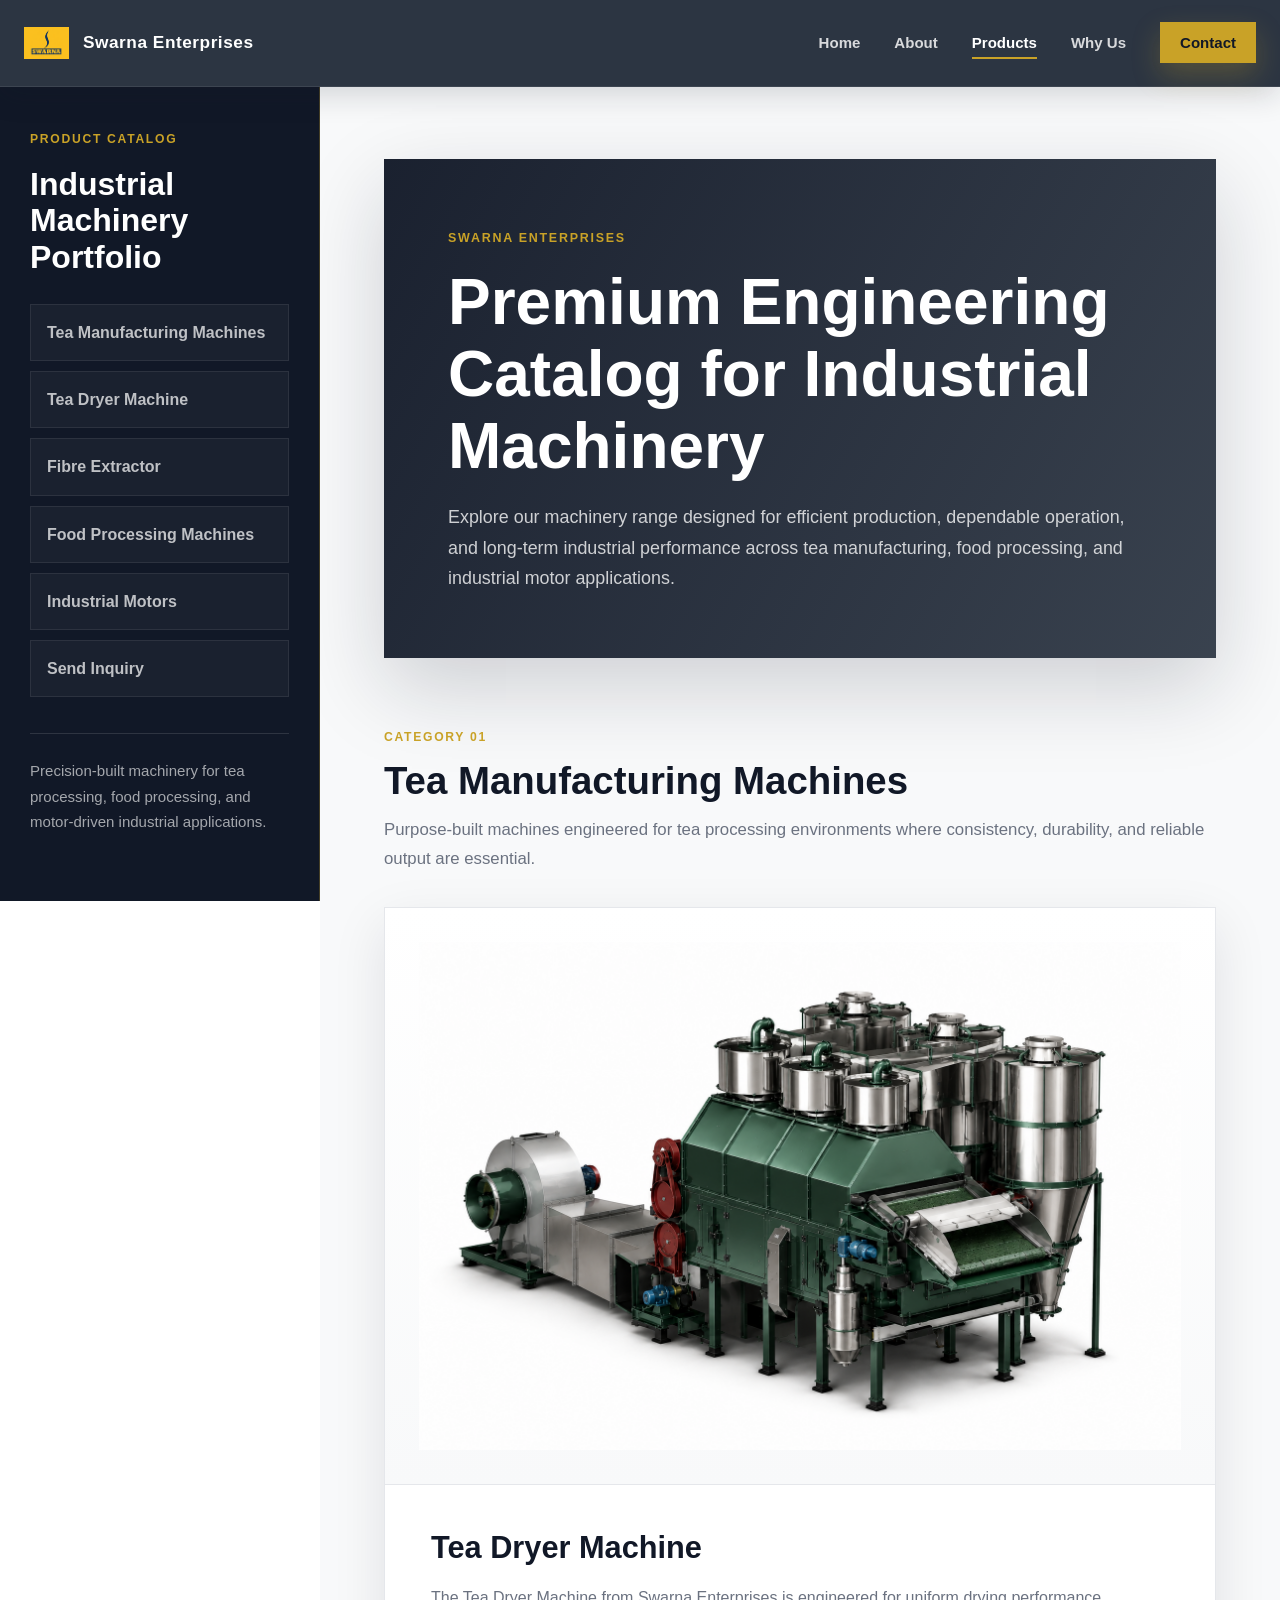
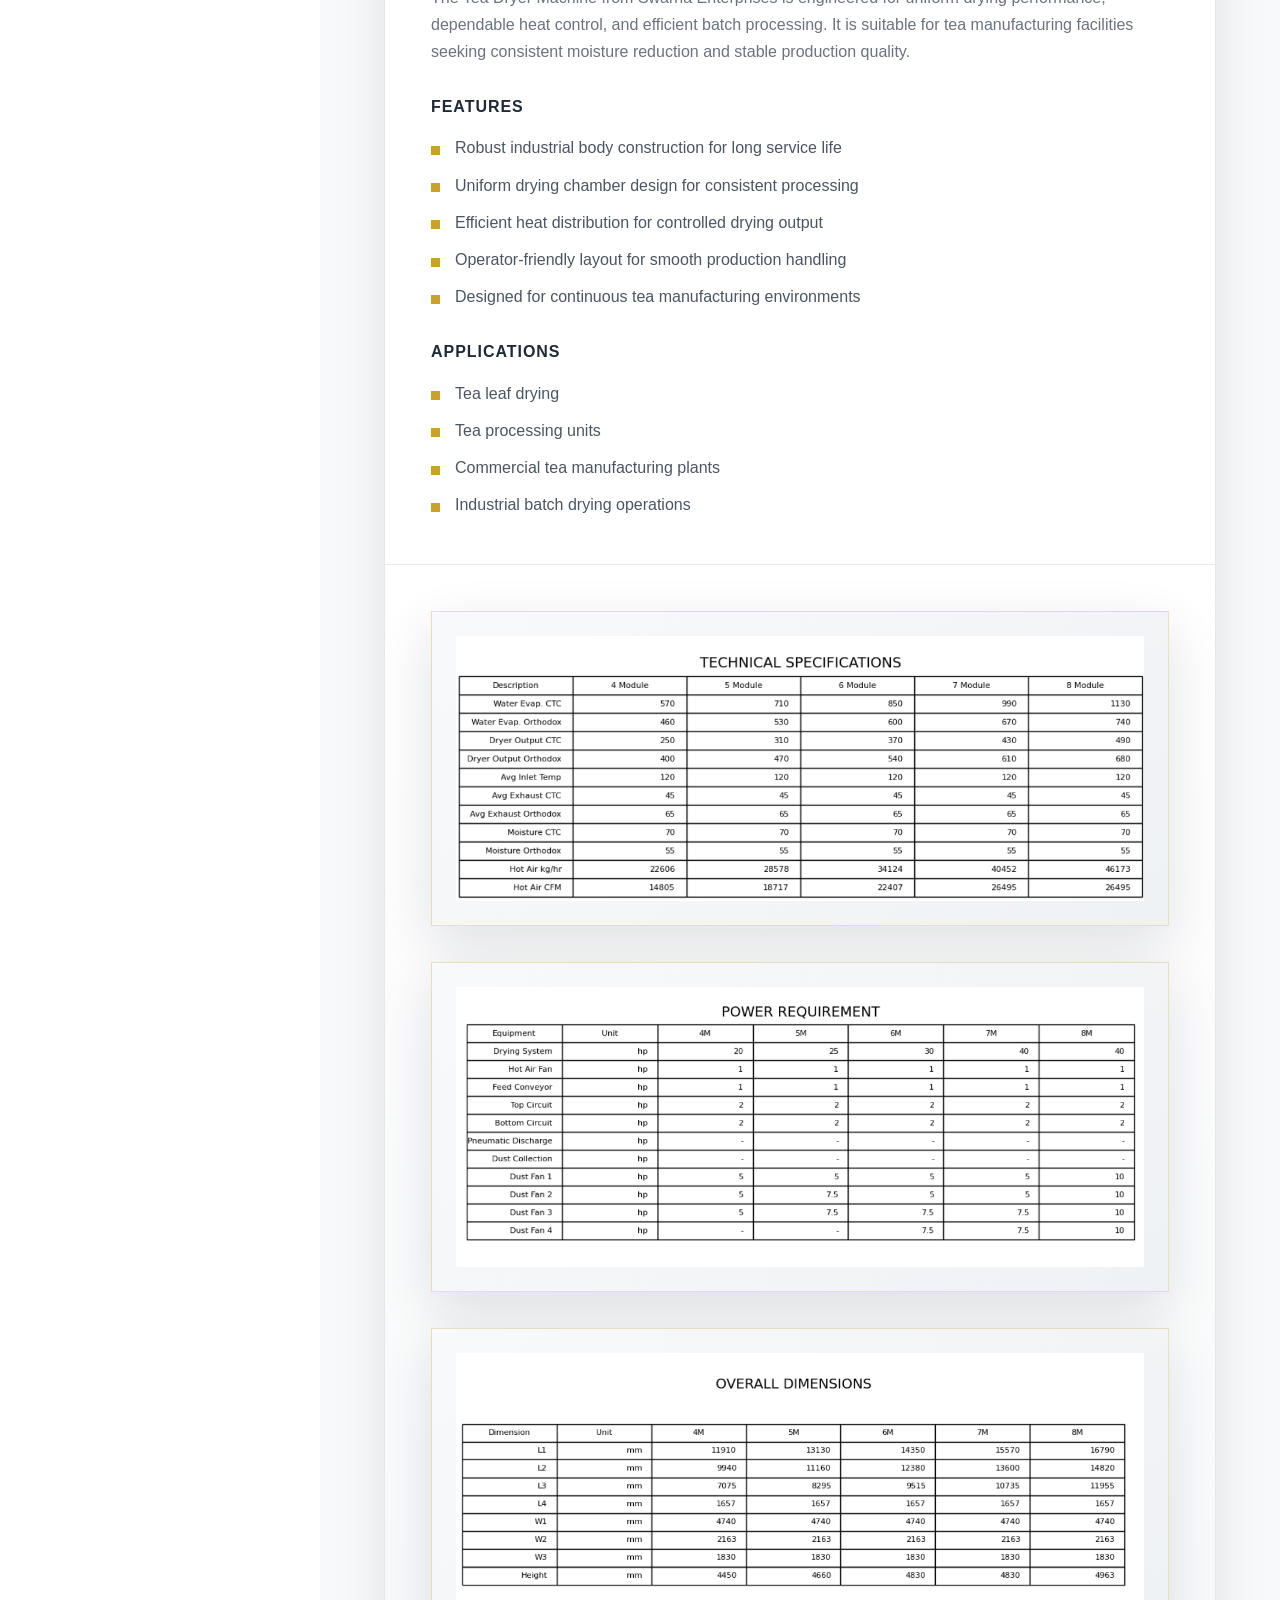
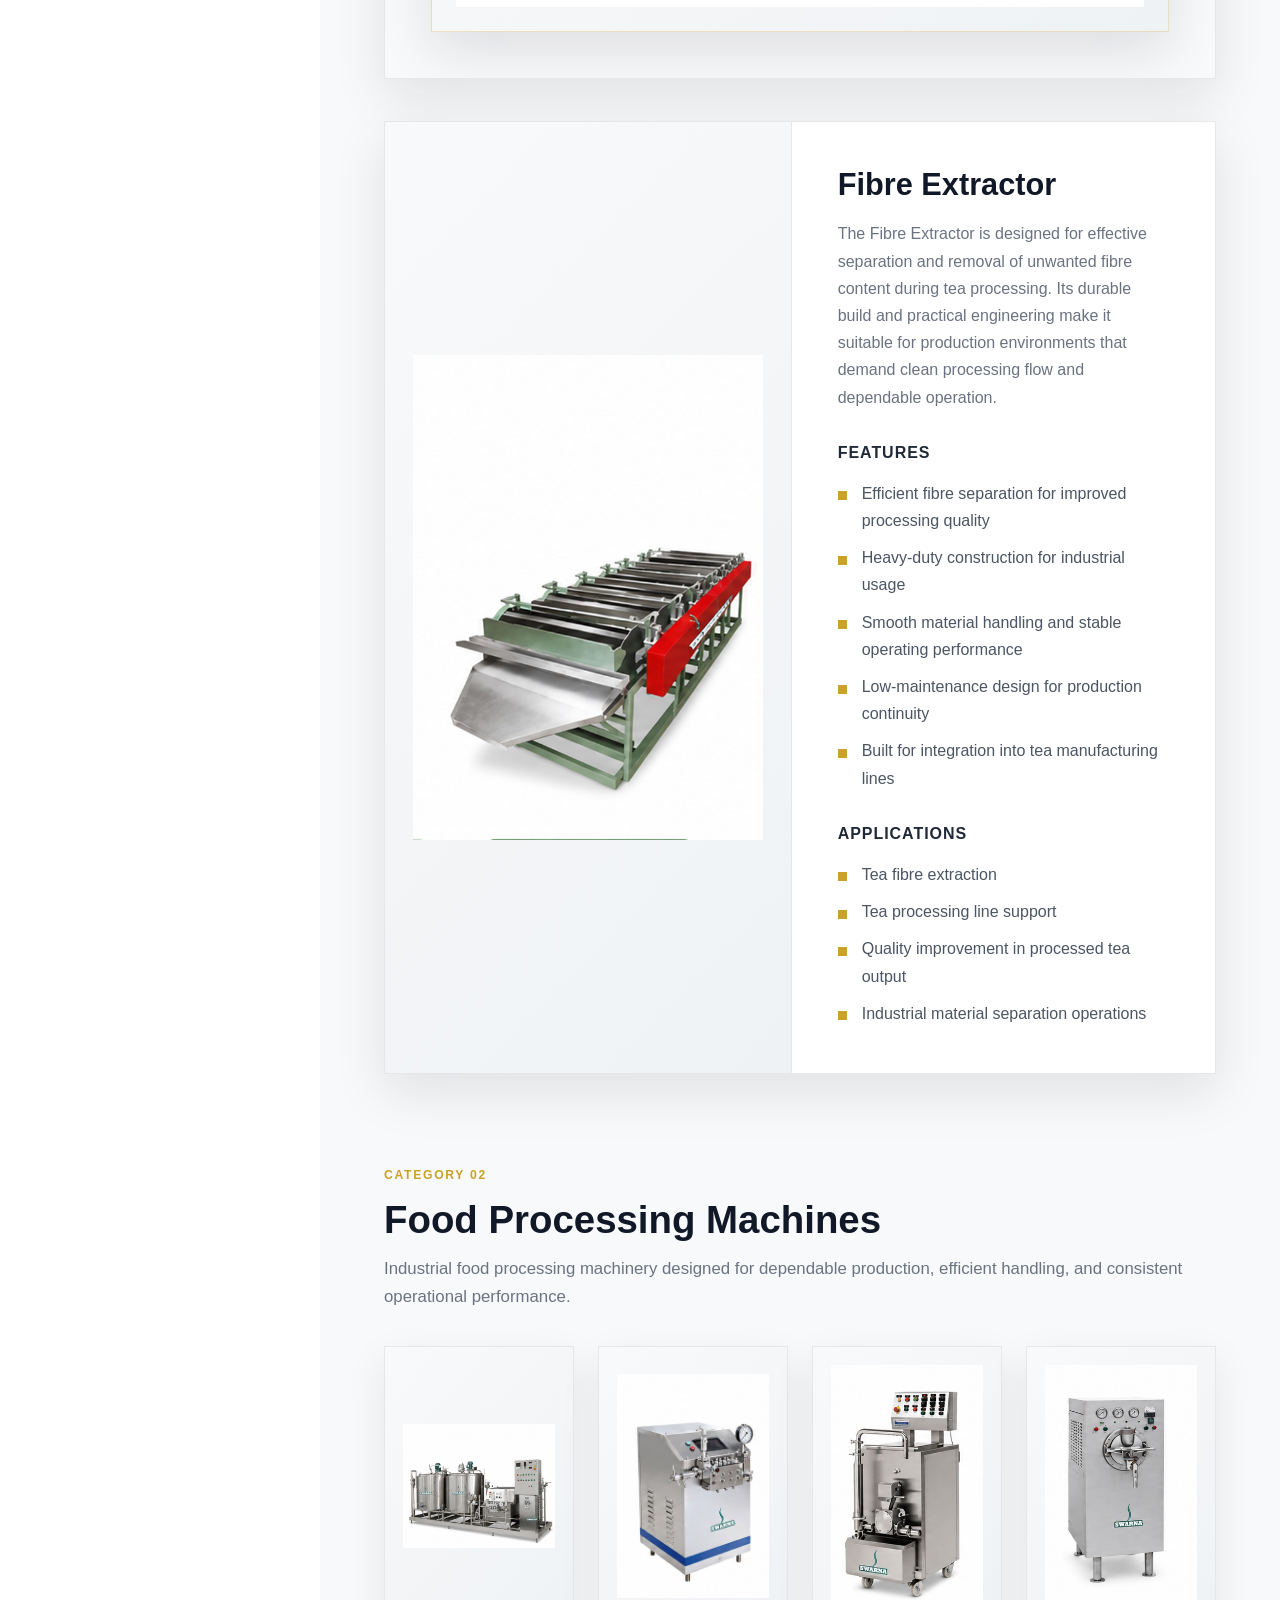
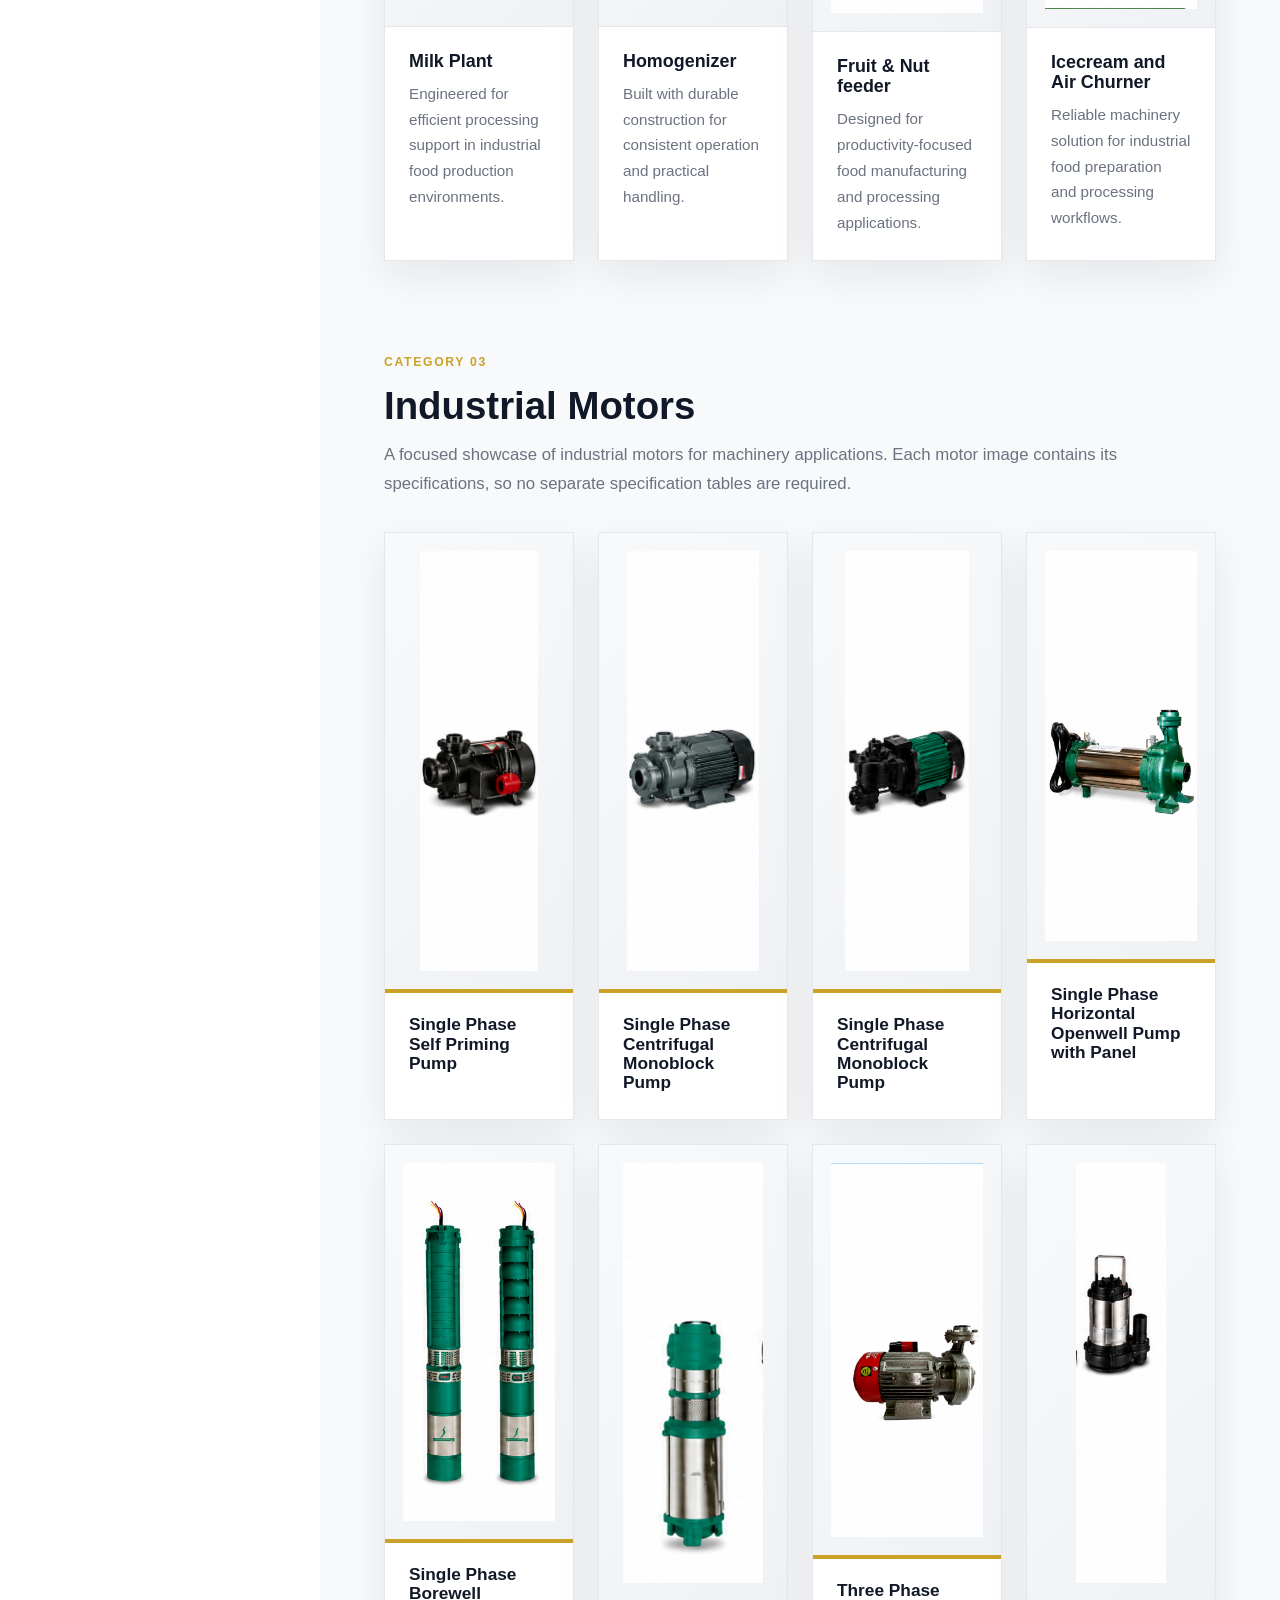
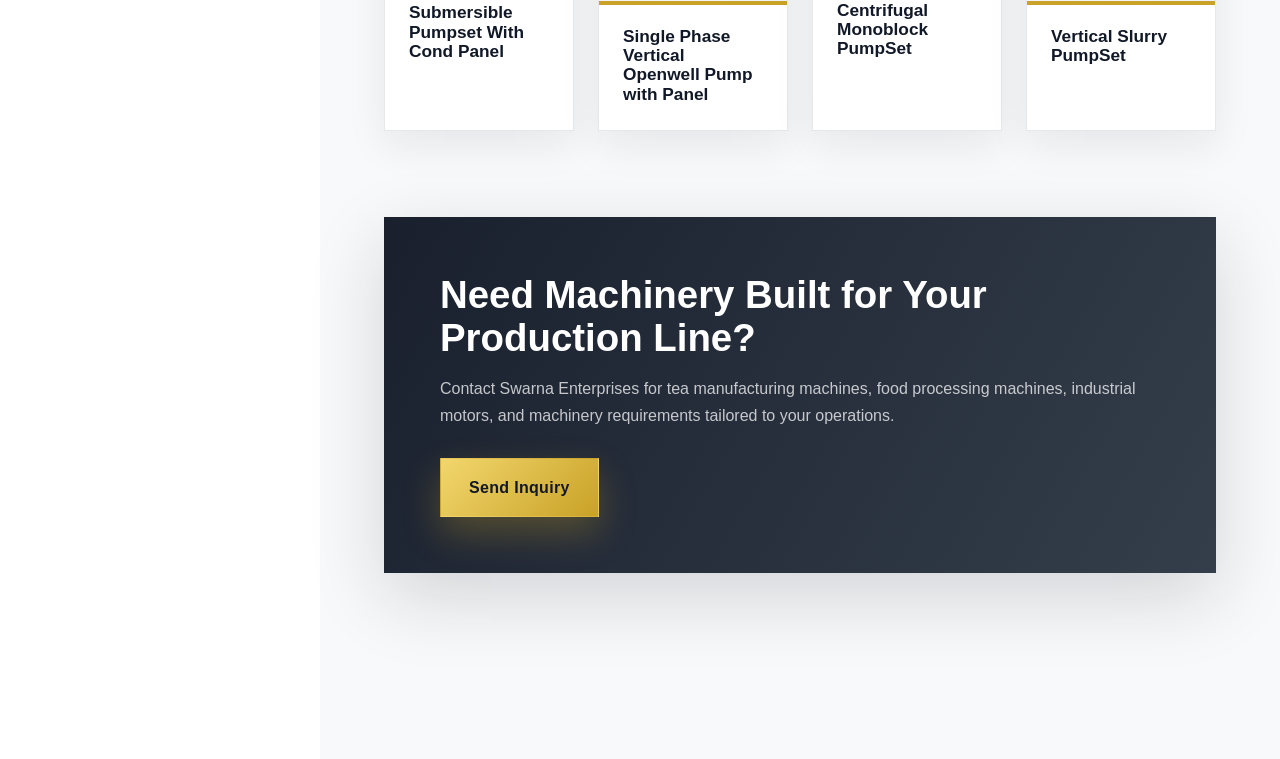
<file: products.html>
<!DOCTYPE html>
<html lang="en">
<head>
  <meta charset="UTF-8" />
  <meta name="viewport" content="width=device-width, initial-scale=1.0" />
  <meta name="description" content="Explore Swarna Enterprises industrial machinery catalog including tea manufacturing machines, food processing machines, and industrial motors." />
  <meta name="keywords" content="Swarna Enterprises products, tea dryer machine, fibre extractor, food processing machines, industrial motors" />
  <meta name="author" content="Swarna Enterprises" />
  <title>Products | Swarna Enterprises</title>

  <link rel="stylesheet" href="css/style.css" />

  <style>
    html {
      scroll-behavior: smooth;
    }

    body {
      background: #F8F9FA;
    }

    img {
      width: 100%;
      height: auto;
      object-fit: contain;
      display: block;
    }

    .products-page {
      display: grid;
      grid-template-columns: 320px minmax(0, 1fr);
      min-height: 100vh;
      background:
        linear-gradient(90deg, #FFFFFF 0 320px, transparent 320px),
        #F8F9FA;
    }

    .catalog-sidebar {
      position: sticky;
      top: 86px;
      height: calc(100vh - 86px);
      padding: 42px 30px;
      background: #111827;
      border-right: 1px solid rgba(201, 162, 39, 0.28);
      overflow-y: auto;
    }

    .sidebar-label {
      display: block;
      margin-bottom: 16px;
      color: #C9A227;
      font-size: 0.76rem;
      font-weight: 800;
      letter-spacing: 0.14em;
      text-transform: uppercase;
    }

    .catalog-sidebar h1 {
      margin-bottom: 28px;
      color: #FFFFFF;
      font-size: 2rem;
      line-height: 1.15;
    }

    .catalog-nav {
      display: grid;
      gap: 10px;
      margin-top: 28px;
    }

    .catalog-nav a {
      display: block;
      padding: 14px 16px;
      color: rgba(255, 255, 255, 0.72);
      border: 1px solid rgba(255, 255, 255, 0.08);
      background: rgba(255, 255, 255, 0.04);
      font-weight: 700;
      transition: all 0.3s ease;
    }

    .catalog-nav a:hover,
    .catalog-nav a.active {
      color: #111827;
      background: #C9A227;
      border-color: #C9A227;
      transform: translateX(4px);
    }

    .sidebar-note {
      margin-top: 36px;
      padding-top: 24px;
      border-top: 1px solid rgba(255, 255, 255, 0.12);
      color: rgba(255, 255, 255, 0.62);
      font-size: 0.94rem;
      line-height: 1.7;
    }

    .catalog-content {
      min-width: 0;
      padding: 72px clamp(24px, 5vw, 80px) 100px;
    }

    .catalog-hero {
      margin-bottom: 64px;
      padding: 64px;
      color: #FFFFFF;
      background:
        linear-gradient(120deg, rgba(17, 24, 39, 0.96), rgba(31, 41, 55, 0.88)),
        repeating-linear-gradient(90deg, rgba(255, 255, 255, 0.05) 0 1px, transparent 1px 90px);
      box-shadow: 0 30px 80px rgba(17, 24, 39, 0.18);
    }

    .catalog-hero span {
      display: inline-block;
      margin-bottom: 18px;
      color: #C9A227;
      font-size: 0.78rem;
      font-weight: 800;
      letter-spacing: 0.14em;
      text-transform: uppercase;
    }

    .catalog-hero h2 {
      max-width: 920px;
      margin-bottom: 20px;
      color: #FFFFFF;
      font-size: clamp(2.4rem, 5vw, 5rem);
    }

    .catalog-hero p {
      max-width: 820px;
      color: rgba(255, 255, 255, 0.78);
      font-size: 1.12rem;
    }

    .catalog-section {
      scroll-margin-top: 110px;
      margin-bottom: 86px;
    }

    .catalog-heading {
      max-width: 880px;
      margin-bottom: 34px;
    }

    .catalog-heading span {
      display: inline-block;
      margin-bottom: 12px;
      color: #C9A227;
      font-size: 0.76rem;
      font-weight: 800;
      letter-spacing: 0.14em;
      text-transform: uppercase;
    }

    .catalog-heading h2 {
      margin-bottom: 14px;
      color: #111827;
      font-size: clamp(2rem, 3vw, 3.4rem);
    }

    .catalog-heading p {
      color: #6B7280;
      font-size: 1.05rem;
    }

    .machine-panel {
      margin-bottom: 42px;
      background: #FFFFFF;
      border: 1px solid #E5E7EB;
      box-shadow: 0 18px 50px rgba(17, 24, 39, 0.1);
      overflow: hidden;
    }

    .machine-grid {
      display: grid;
      grid-template-columns: minmax(340px, 0.98fr) minmax(0, 1.02fr);
      gap: 0;
    }

    .machine-media,
    .featured-machine-media,
    .spec-media,
    .product-image,
    .motor-image {
      background:
        linear-gradient(135deg, rgba(248, 249, 250, 0.95), rgba(238, 241, 244, 0.95)),
        repeating-linear-gradient(90deg, rgba(201, 162, 39, 0.1) 0 1px, transparent 1px 34px);
      overflow: hidden;
    }

    .machine-media {
      display: flex;
      align-items: center;
      justify-content: center;
      min-height: 560px;
      padding: 28px;
      border-right: 1px solid #E5E7EB;
    }

    .featured-machine-media {
      padding: 34px;
      border-bottom: 1px solid #E5E7EB;
      background:
        linear-gradient(180deg, #FFFFFF, #F8F9FA),
        repeating-linear-gradient(90deg, rgba(201, 162, 39, 0.08) 0 1px, transparent 1px 34px);
    }

    .featured-machine-media img {
      max-height: 760px;
      margin: 0 auto;
    }

    .machine-media img {
      max-height: 680px;
      margin: 0 auto;
    }

    .machine-copy {
      padding: 46px;
    }

    .machine-copy h3 {
      margin-bottom: 18px;
      color: #111827;
      font-size: clamp(1.6rem, 2.4vw, 2.4rem);
    }

    .machine-copy p {
      margin-bottom: 28px;
      color: #6B7280;
    }

    .tea-dryer-copy {
      max-width: 1080px;
    }

    .detail-block {
      margin-top: 28px;
    }

    .detail-block h4 {
      margin-bottom: 14px;
      color: #1F2937;
      font-size: 1rem;
      letter-spacing: 0.06em;
      text-transform: uppercase;
    }

    .premium-list {
      display: grid;
      gap: 10px;
    }

    .premium-list li {
      position: relative;
      padding-left: 24px;
      color: #4B5563;
    }

    .premium-list li::before {
      content: "";
      position: absolute;
      left: 0;
      top: 0.72em;
      width: 9px;
      height: 9px;
      background: #C9A227;
    }

    .spec-image-stack {
      display: grid;
      gap: 36px;
      padding: 46px;
      background:
        linear-gradient(180deg, #FFFFFF, #F8F9FA);
      border-top: 1px solid #E5E7EB;
    }

    .spec-media {
      width: 100%;
      padding: 24px;
      border: 1px solid rgba(201, 162, 39, 0.28);
      box-shadow: 0 18px 50px rgba(17, 24, 39, 0.12);
    }

    .spec-media img {
      max-height: 920px;
      margin: 0 auto;
    }

    .product-grid {
      display: grid;
      grid-template-columns: repeat(4, minmax(0, 1fr));
      gap: 24px;
    }

    .product-card {
      background: #FFFFFF;
      border: 1px solid #E5E7EB;
      box-shadow: 0 14px 38px rgba(17, 24, 39, 0.08);
      overflow: hidden;
      transition: all 0.3s ease;
    }

    .product-card:hover {
      transform: translateY(-8px);
      border-color: rgba(201, 162, 39, 0.5);
      box-shadow: 0 24px 60px rgba(17, 24, 39, 0.14);
    }

    .product-image {
      min-height: 280px;
      display: flex;
      align-items: center;
      justify-content: center;
      padding: 18px;
      border-bottom: 1px solid #E5E7EB;
    }

    .product-image img {
      max-height: 360px;
      margin: 0 auto;
    }

    .product-body {
      padding: 24px;
    }

    .product-body h3 {
      margin-bottom: 10px;
      color: #111827;
      font-size: 1.12rem;
    }

    .product-body p {
      color: #6B7280;
      font-size: 0.95rem;
    }

    .motor-grid {
      display: grid;
      grid-template-columns: repeat(4, minmax(0, 1fr));
      gap: 24px;
    }

    .motor-card {
      background: #FFFFFF;
      border: 1px solid #E5E7EB;
      box-shadow: 0 14px 38px rgba(17, 24, 39, 0.08);
      transition: all 0.3s ease;
      overflow: hidden;
    }

    .motor-card:hover {
      transform: translateY(-8px);
      border-color: rgba(201, 162, 39, 0.5);
      box-shadow: 0 24px 60px rgba(17, 24, 39, 0.14);
    }

    .motor-image {
      min-height: 340px;
      display: flex;
      align-items: center;
      justify-content: center;
      padding: 18px;
      border-bottom: 4px solid #C9A227;
    }

    .motor-image img {
      max-height: 420px;
      margin: 0 auto;
    }

    .motor-body {
      padding: 22px 24px 26px;
    }

    .motor-body h3 {
      color: #111827;
      font-size: 1.08rem;
    }

    .catalog-cta {
      padding: 56px;
      color: #FFFFFF;
      background:
        linear-gradient(120deg, rgba(17, 24, 39, 0.96), rgba(31, 41, 55, 0.9)),
        linear-gradient(135deg, rgba(201, 162, 39, 0.24), transparent 48%);
      box-shadow: 0 24px 70px rgba(17, 24, 39, 0.16);
    }

    .catalog-cta h2 {
      margin-bottom: 16px;
      color: #FFFFFF;
      font-size: clamp(1.8rem, 3vw, 3rem);
    }

    .catalog-cta p {
      max-width: 780px;
      margin-bottom: 28px;
      color: rgba(255, 255, 255, 0.74);
    }

    @media (max-width: 1240px) {
      .product-grid,
      .motor-grid {
        grid-template-columns: repeat(2, minmax(0, 1fr));
      }

      .machine-grid {
        grid-template-columns: 1fr;
      }

      .machine-media {
        min-height: auto;
        border-right: 0;
        border-bottom: 1px solid #E5E7EB;
      }
    }

    @media (max-width: 900px) {
      .products-page {
        display: block;
        background: #F8F9FA;
      }

      .catalog-sidebar {
        position: relative;
        top: 0;
        width: 100%;
        height: auto;
        padding: 32px 24px;
      }

      .catalog-sidebar h1 {
        font-size: 1.7rem;
      }

      .catalog-nav {
        grid-template-columns: repeat(2, minmax(0, 1fr));
      }

      .catalog-content {
        padding: 44px 24px 76px;
      }

      .catalog-hero,
      .catalog-cta {
        padding: 42px 28px;
      }

      .spec-image-stack {
        padding: 32px 28px;
      }
    }

    @media (max-width: 640px) {
      .catalog-nav,
      .product-grid,
      .motor-grid {
        grid-template-columns: 1fr;
      }

      .machine-copy {
        padding: 30px 24px;
      }

      .featured-machine-media,
      .machine-media,
      .spec-media,
      .product-image,
      .motor-image {
        padding: 14px;
      }

      .spec-image-stack {
        padding: 24px;
        gap: 22px;
      }
    }
  </style>
</head>
<body>
  <header class="site-header">
    <nav class="navbar" aria-label="Primary navigation">
      <a href="index.html" class="brand" aria-label="Swarna Enterprises home">
        <img src="images/logo.png" alt="Swarna Enterprises Logo" class="brand-logo">
        <span class="brand-name">Swarna Enterprises</span>
      </a>

      <button class="nav-toggle" type="button" aria-label="Toggle navigation" aria-expanded="false">
        <span></span>
        <span></span>
        <span></span>
      </button>

      <ul class="nav-menu">
        <li><a href="index.html">Home</a></li>
        <li><a href="index.html#about">About</a></li>
        <li><a href="products.html" class="active">Products</a></li>
        <li><a href="index.html#why-us">Why Us</a></li>
        <li><a href="contact.html" class="nav-cta">Contact</a></li>
      </ul>
    </nav>
  </header>

  <main class="products-page">
    <aside class="catalog-sidebar" aria-label="Product catalog navigation">
      <span class="sidebar-label">Product Catalog</span>
      <h1>Industrial Machinery Portfolio</h1>

      <nav class="catalog-nav">
        <a href="#tea-machines">Tea Manufacturing Machines</a>
        <a href="#tea-dryer">Tea Dryer Machine</a>
        <a href="#fibre-extractor">Fibre Extractor</a>
        <a href="#food-processing">Food Processing Machines</a>
        <a href="#industrial-motors">Industrial Motors</a>
        <a href="#inquiry">Send Inquiry</a>
      </nav>

      <p class="sidebar-note">
        Precision-built machinery for tea processing, food processing, and motor-driven industrial applications.
      </p>
    </aside>

    <section class="catalog-content">
      <div class="catalog-hero">
        <span>Swarna Enterprises</span>
        <h2>Premium Engineering Catalog for Industrial Machinery</h2>
        <p>
          Explore our machinery range designed for efficient production, dependable operation,
          and long-term industrial performance across tea manufacturing, food processing,
          and industrial motor applications.
        </p>
      </div>

      <section class="catalog-section" id="tea-machines">
        <div class="catalog-heading">
          <span>Category 01</span>
          <h2>Tea Manufacturing Machines</h2>
          <p>
            Purpose-built machines engineered for tea processing environments where consistency,
            durability, and reliable output are essential.
          </p>
        </div>

        <article class="machine-panel" id="tea-dryer">
          <div class="featured-machine-media">
            <img src="images/tea-dryer.jpg" alt="Tea Dryer Machine manufactured by Swarna Enterprises" />
          </div>

          <div class="machine-copy tea-dryer-copy">
            <h3>Tea Dryer Machine</h3>
            <p>
              The Tea Dryer Machine from Swarna Enterprises is engineered for uniform
              drying performance, dependable heat control, and efficient batch processing.
              It is suitable for tea manufacturing facilities seeking consistent moisture
              reduction and stable production quality.
            </p>

            <div class="detail-block">
              <h4>Features</h4>
              <ul class="premium-list">
                <li>Robust industrial body construction for long service life</li>
                <li>Uniform drying chamber design for consistent processing</li>
                <li>Efficient heat distribution for controlled drying output</li>
                <li>Operator-friendly layout for smooth production handling</li>
                <li>Designed for continuous tea manufacturing environments</li>
              </ul>
            </div>

            <div class="detail-block">
              <h4>Applications</h4>
              <ul class="premium-list">
                <li>Tea leaf drying</li>
                <li>Tea processing units</li>
                <li>Commercial tea manufacturing plants</li>
                <li>Industrial batch drying operations</li>
              </ul>
            </div>
          </div>

          <div class="spec-image-stack" aria-label="Tea dryer specification images">
            <div class="spec-media">
              <img src="images/tea-specification.jpg" alt="Tea Dryer Machine technical specification" />
            </div>
            <div class="spec-media">
              <img src="images/tea-power-requirement.jpg" alt="Tea Dryer Machine power requirement" />
            </div>
            <div class="spec-media">
              <img src="images/tea-overall-dimensions.jpg" alt="Tea Dryer Machine overall dimensions" />
            </div>
          </div>
        </article>

        <article class="machine-panel" id="fibre-extractor">
          <div class="machine-grid">
            <div class="machine-media">
              <img src="images/fibre-extractor.jpg" alt="Fibre Extractor manufactured by Swarna Enterprises" />
            </div>

            <div class="machine-copy">
              <h3>Fibre Extractor</h3>
              <p>
                The Fibre Extractor is designed for effective separation and removal of
                unwanted fibre content during tea processing. Its durable build and
                practical engineering make it suitable for production environments that
                demand clean processing flow and dependable operation.
              </p>

              <div class="detail-block">
                <h4>Features</h4>
                <ul class="premium-list">
                  <li>Efficient fibre separation for improved processing quality</li>
                  <li>Heavy-duty construction for industrial usage</li>
                  <li>Smooth material handling and stable operating performance</li>
                  <li>Low-maintenance design for production continuity</li>
                  <li>Built for integration into tea manufacturing lines</li>
                </ul>
              </div>

              <div class="detail-block">
                <h4>Applications</h4>
                <ul class="premium-list">
                  <li>Tea fibre extraction</li>
                  <li>Tea processing line support</li>
                  <li>Quality improvement in processed tea output</li>
                  <li>Industrial material separation operations</li>
                </ul>
              </div>
            </div>
          </div>
        </article>
      </section>

      <section class="catalog-section" id="food-processing">
        <div class="catalog-heading">
          <span>Category 02</span>
          <h2>Food Processing Machines</h2>
          <p>
            Industrial food processing machinery designed for dependable production,
            efficient handling, and consistent operational performance.
          </p>
        </div>

        <div class="product-grid">
          <article class="product-card">
            <div class="product-image">
              <img src="images/food-machine-1.jpg" alt="Food Processing Machine 01" />
            </div>
            <div class="product-body">
              <h3> Milk Plant </h3>
              <p>Engineered for efficient processing support in industrial food production environments.</p>
            </div>
          </article>

          <article class="product-card">
            <div class="product-image">
              <img src="images/food-machine-2.jpg" alt="Food Processing Machine 02" />
            </div>
            <div class="product-body">
              <h3> Homogenizer </h3>
              <p>Built with durable construction for consistent operation and practical handling.</p>
            </div>
          </article>

          <article class="product-card">
            <div class="product-image">
              <img src="images/food-machine-3.jpg" alt="Food Processing Machine 03" />
            </div>
            <div class="product-body">
              <h3> Fruit & Nut feeder </h3>
              <p>Designed for productivity-focused food manufacturing and processing applications.</p>
            </div>
          </article>

          <article class="product-card">
            <div class="product-image">
              <img src="images/food-machine-4.jpg" alt="Food Processing Machine 04" />
            </div>
            <div class="product-body">
              <h3> Icecream and Air Churner </h3>
              <p>Reliable machinery solution for industrial food preparation and processing workflows.</p>
            </div>
          </article>
        </div>
      </section>

      <section class="catalog-section" id="industrial-motors">
        <div class="catalog-heading">
          <span>Category 03</span>
          <h2>Industrial Motors</h2>
          <p>
            A focused showcase of industrial motors for machinery applications. Each motor
            image contains its specifications, so no separate specification tables are required.
          </p>
        </div>

        <div class="motor-grid">
          <article class="motor-card">
            <div class="motor-image">
              <img src="images/motor-1.jpg" alt="Industrial Motor 01" />
            </div>
            <div class="motor-body">
              <h3>Single Phase Self Priming Pump</h3>
            </div>
          </article>

          <article class="motor-card">
            <div class="motor-image">
              <img src="images/motor-2.jpg" alt="Industrial Motor 02" />
            </div>
            <div class="motor-body">
              <h3>Single Phase Centrifugal Monoblock Pump</h3>
            </div>
          </article>

          <article class="motor-card">
            <div class="motor-image">
              <img src="images/motor-3.jpg" alt="Industrial Motor 03" />
            </div>
            <div class="motor-body">
              <h3>Single Phase Centrifugal Monoblock Pump</h3>
            </div>
          </article>

          <article class="motor-card">
            <div class="motor-image">
              <img src="images/motor-4.jpg" alt="Industrial Motor 04" />
            </div>
            <div class="motor-body">
              <h3>Single Phase Horizontal Openwell Pump with Panel</h3>
            </div>
          </article>

          <article class="motor-card">
            <div class="motor-image">
              <img src="images/motor-5.jpg" alt="Industrial Motor 05" />
            </div>
            <div class="motor-body">
              <h3>Single Phase Borewell Submersible Pumpset With Cond Panel</h3>
            </div>
          </article>

          <article class="motor-card">
            <div class="motor-image">
              <img src="images/motor-6.jpg" alt="Industrial Motor 06" />
            </div>
            <div class="motor-body">
              <h3>Single Phase Vertical Openwell Pump with Panel</h3>
            </div>
          </article>

          <article class="motor-card">
            <div class="motor-image">
              <img src="images/motor-7.jpg" alt="Industrial Motor 07" />
            </div>
            <div class="motor-body">
              <h3>Three Phase Centrifugal Monoblock PumpSet</h3>
            </div>
          </article>

          <article class="motor-card">
            <div class="motor-image">
              <img src="images/motor-8.jpg" alt="Industrial Motor 08" />
            </div>
            <div class="motor-body">
              <h3>Vertical Slurry PumpSet</h3>
            </div>
          </article>
        </div>
      </section>

      <section class="catalog-section" id="inquiry">
        <div class="catalog-cta">
          <h2>Need Machinery Built for Your Production Line?</h2>
          <p>
            Contact Swarna Enterprises for tea manufacturing machines, food processing
            machines, industrial motors, and machinery requirements tailored to your operations.
          </p>
          <a href="contact.html" class="btn btn-primary">Send Inquiry</a>
        </div>
      </section>
    </section>
  </main>

  <script src="js/main.js"></script>
</body>
</html>
</file>
<file: css/style.css>
:root {
  --primary: #1F2937;
  --primary-dark: #111827;
  --accent: #C9A227;
  --accent-dark: #A9871E;
  --background: #F8F9FA;
  --text: #111827;
  --muted: #6B7280;
  --white: #FFFFFF;
  --border: #E5E7EB;
  --shadow-sm: 0 10px 30px rgba(17, 24, 39, 0.08);
  --shadow-md: 0 18px 50px rgba(17, 24, 39, 0.14);
  --shadow-lg: 0 30px 80px rgba(17, 24, 39, 0.2);
  --radius: 8px;
  --transition: all 0.3s ease;
}

* {
  box-sizing: border-box;
  margin: 0;
  padding: 0;
}

html {
  scroll-behavior: smooth;
}

body {
  font-family: "Inter", "Segoe UI", Arial, sans-serif;
  color: var(--text);
  background: var(--background);
  line-height: 1.7;
  overflow-x: hidden;
}

img {
  max-width: 100%;
  display: block;
}

a {
  color: inherit;
  text-decoration: none;
}

ul {
  list-style: none;
}

.container {
  width: min(100% - 48px, 1440px);
  margin-inline: auto;
}

.section-padding {
  padding: 120px 0;
}

.section-kicker {
  display: inline-flex;
  align-items: center;
  gap: 12px;
  margin-bottom: 18px;
  color: var(--accent);
  font-size: 0.78rem;
  font-weight: 800;
  letter-spacing: 0.14em;
  text-transform: uppercase;
}

.section-kicker::before {
  content: "";
  width: 42px;
  height: 2px;
  background: var(--accent);
}

h1,
h2,
h3 {
  color: var(--primary-dark);
  line-height: 1.12;
  font-weight: 800;
}

h1 {
  max-width: 920px;
  font-size: clamp(2.8rem, 6vw, 6.2rem);
}

h2 {
  font-size: clamp(2rem, 3.5vw, 4rem);
}

h3 {
  font-size: 1.25rem;
}

p {
  color: var(--muted);
  font-size: 1rem;
}

.site-header {
  position: sticky;
  top: 0;
  z-index: 1000;
  background: rgba(31, 41, 55, 0.94);
  border-bottom: 1px solid rgba(255, 255, 255, 0.08);
  backdrop-filter: blur(18px);
  box-shadow: 0 8px 30px rgba(17, 24, 39, 0.16);
}

.navbar {
  width: min(100% - 48px, 1440px);
  min-height: 86px;
  margin-inline: auto;
  display: flex;
  align-items: center;
  justify-content: space-between;
  gap: 36px;
}

.brand {
  display: inline-flex;
  align-items: center;
  gap: 14px;
  color: var(--white);
  font-weight: 800;
}

.brand-mark {
  width: 48px;
  height: 48px;
  display: grid;
  place-items: center;
  color: var(--primary-dark);
  background: linear-gradient(135deg, #F2D66D, var(--accent));
  border: 1px solid rgba(255, 255, 255, 0.28);
  box-shadow: 0 10px 24px rgba(201, 162, 39, 0.28);
}

.brand-name {
  font-size: 1.08rem;
  letter-spacing: 0.03em;
}

.nav-menu {
  display: flex;
  align-items: center;
  gap: 34px;
}

.nav-menu a {
  position: relative;
  color: rgba(255, 255, 255, 0.82);
  font-size: 0.94rem;
  font-weight: 700;
  transition: var(--transition);
}

.nav-menu a::after {
  content: "";
  position: absolute;
  left: 0;
  bottom: -8px;
  width: 0;
  height: 2px;
  background: var(--accent);
  transition: var(--transition);
}

.nav-menu a:hover,
.nav-menu a.active {
  color: var(--white);
}

.nav-menu a:hover::after,
.nav-menu a.active::after {
  width: 100%;
}

.nav-menu .nav-cta {
  padding: 12px 20px;
  color: var(--primary-dark);
  background: var(--accent);
  box-shadow: 0 12px 28px rgba(201, 162, 39, 0.26);
}

.nav-menu .nav-cta::after {
  display: none;
}

.nav-menu .nav-cta:hover {
  background: #E0BC43;
  transform: translateY(-2px);
}

.nav-toggle {
  display: none;
  width: 44px;
  height: 44px;
  border: 1px solid rgba(255, 255, 255, 0.2);
  background: transparent;
  cursor: pointer;
}

.nav-toggle span {
  display: block;
  width: 22px;
  height: 2px;
  margin: 5px auto;
  background: var(--white);
  transition: var(--transition);
}

.hero-section {
  position: relative;
  min-height: calc(100vh - 86px);
  display: grid;
  align-items: center;
  overflow: hidden;
  background: var(--primary-dark);
}

.hero-media {
    position: absolute;
    inset: 0;
    overflow: hidden;
}

.hero-media img {
    position: absolute;
    inset: 0;
    width: 100%;
    height: 100%;
    object-fit: cover;
    object-position: center;
}

.hero-media::before {
    content: "";
    position: absolute;
    inset: 0;
    background: linear-gradient(
        120deg,
        rgba(17,24,39,.88),
        rgba(17,24,39,.55),
        rgba(17,24,39,.75)
    );
    z-index: 1;
}

.hero-media::after {
    content: "";
    position: absolute;
    inset: 0;
    background:
        radial-gradient(circle at 78% 24%, rgba(201,162,39,.22), transparent 26%),
        linear-gradient(180deg, transparent 58%, rgba(17,24,39,.9));
    z-index: 2;
}

.hero-content {
  position: relative;
  z-index: 2;
  width: min(100% - 48px, 1440px);
  margin-inline: auto;
  padding: 120px 0;
}

.hero-content .section-kicker {
  color: #F2D66D;
}

.hero-content h1 {
  color: var(--white);
  margin-bottom: 28px;
}

.hero-content p {
  max-width: 760px;
  color: rgba(255, 255, 255, 0.82);
  font-size: clamp(1.08rem, 1.6vw, 1.35rem);
  line-height: 1.8;
}

.hero-actions {
  display: flex;
  flex-wrap: wrap;
  gap: 18px;
  margin-top: 42px;
}

.btn {
  display: inline-flex;
  align-items: center;
  justify-content: center;
  min-height: 54px;
  padding: 15px 28px;
  border: 1px solid transparent;
  font-weight: 800;
  letter-spacing: 0.02em;
  transition: var(--transition);
  cursor: pointer;
}

.btn-primary {
  color: var(--primary-dark);
  background: linear-gradient(135deg, #F2D66D, var(--accent));
  box-shadow: 0 16px 36px rgba(201, 162, 39, 0.3);
}

.btn-primary:hover {
  background: linear-gradient(135deg, #FFE07B, #D5AE31);
  transform: translateY(-3px);
  box-shadow: 0 22px 46px rgba(201, 162, 39, 0.38);
}

.btn-secondary {
  color: var(--white);
  border-color: rgba(255, 255, 255, 0.34);
  background: rgba(255, 255, 255, 0.08);
  backdrop-filter: blur(10px);
}

.btn-secondary:hover {
  border-color: var(--accent);
  color: var(--accent);
  transform: translateY(-3px);
}

.about-section {
  background: var(--white);
}

.about-grid {
  display: grid;
  grid-template-columns: minmax(0, 0.95fr) minmax(0, 1.05fr);
  gap: 86px;
  align-items: center;
}

.about-image {
  position: relative;
  min-height: 560px;
  display: grid;
  place-items: center;
  padding: 32px;
  color: rgba(255, 255, 255, 0.68);
  background:
    linear-gradient(135deg, rgba(31, 41, 55, 0.92), rgba(17, 24, 39, 0.82)),
    repeating-linear-gradient(45deg, rgba(201, 162, 39, 0.16) 0 2px, transparent 2px 18px);
  box-shadow: var(--shadow-lg);
  overflow: hidden;
  font-size: 0.9rem;
  font-weight: 800;
  letter-spacing: 0.14em;
  text-align: center;
  text-transform: uppercase;
}

.about-image::before {
  content: "";
  position: absolute;
  top: 34px;
  left: 34px;
  right: 34px;
  bottom: 34px;
  border: 1px solid rgba(201, 162, 39, 0.38);
}

.about-content h2 {
  margin-bottom: 24px;
}

.about-content p + p {
  margin-top: 18px;
}

.about-highlights {
  display: grid;
  gap: 18px;
  margin-top: 38px;
}

.about-highlights div {
  padding: 24px 26px;
  background: var(--background);
  border-left: 4px solid var(--accent);
  box-shadow: var(--shadow-sm);
  transition: var(--transition);
}

.about-highlights div:hover {
  transform: translateX(6px);
  box-shadow: var(--shadow-md);
}

.about-highlights strong {
  display: block;
  margin-bottom: 8px;
  color: var(--primary-dark);
  font-size: 1.05rem;
}

.about-highlights span {
  display: block;
  color: var(--muted);
  line-height: 1.65;
}

.why-section {
  background:
    linear-gradient(180deg, #F8F9FA 0%, #EEF1F4 100%);
}

.section-heading {
  max-width: 830px;
  margin-bottom: 62px;
}

.section-heading h2 {
  margin-bottom: 20px;
}

.section-heading p {
  font-size: 1.08rem;
}

.features-grid {
  display: grid;
  grid-template-columns: repeat(4, minmax(0, 1fr));
  gap: 26px;
}

.feature-card {
  position: relative;
  min-height: 310px;
  padding: 34px 30px;
  background: var(--white);
  border: 1px solid rgba(229, 231, 235, 0.9);
  box-shadow: var(--shadow-sm);
  transition: var(--transition);
  overflow: hidden;
}

.feature-card::before {
  content: "";
  position: absolute;
  inset: 0 0 auto;
  height: 4px;
  background: var(--accent);
  transform: scaleX(0);
  transform-origin: left;
  transition: var(--transition);
}

.feature-card:hover {
  transform: translateY(-10px);
  box-shadow: var(--shadow-md);
  border-color: rgba(201, 162, 39, 0.38);
}

.feature-card:hover::before {
  transform: scaleX(1);
}

.feature-icon {
  width: 58px;
  height: 58px;
  display: grid;
  place-items: center;
  margin-bottom: 34px;
  color: var(--primary-dark);
  background: rgba(201, 162, 39, 0.16);
  border: 1px solid rgba(201, 162, 39, 0.34);
  font-weight: 900;
}

.feature-card h3 {
  margin-bottom: 16px;
}

.products-section {
  background: var(--white);
}

.category-grid {
  display: grid;
  grid-template-columns: repeat(3, minmax(0, 1fr));
  gap: 30px;
}

.category-card {
  background: var(--white);
  border: 1px solid var(--border);
  box-shadow: var(--shadow-sm);
  transition: var(--transition);
  overflow: hidden;
}

.category-card:hover {
  transform: translateY(-10px);
  box-shadow: var(--shadow-lg);
  border-color: rgba(201, 162, 39, 0.42);
}

.category-image {
  min-height: 300px;
  display: grid;
  place-items: center;
  padding: 28px;
  color: rgba(255, 255, 255, 0.68);
  background:
    linear-gradient(135deg, rgba(31, 41, 55, 0.94), rgba(17, 24, 39, 0.82)),
    repeating-linear-gradient(90deg, rgba(201, 162, 39, 0.18) 0 1px, transparent 1px 32px);
  font-size: 0.82rem;
  font-weight: 800;
  letter-spacing: 0.12em;
  text-align: center;
  text-transform: uppercase;
}

.category-content {
  padding: 32px;
}

.category-content h3 {
  margin-bottom: 14px;
}

.category-content p {
  margin-bottom: 24px;
}

.category-content a {
  display: inline-flex;
  align-items: center;
  gap: 10px;
  color: var(--primary-dark);
  font-weight: 900;
  transition: var(--transition);
}

.category-content a::after {
  content: "";
  width: 34px;
  height: 2px;
  background: var(--accent);
  transition: var(--transition);
}

.category-content a:hover {
  color: var(--accent-dark);
}

.category-content a:hover::after {
  width: 52px;
}

.stats-section {
  padding: 86px 0;
  background:
    linear-gradient(135deg, rgba(17, 24, 39, 0.96), rgba(31, 41, 55, 0.94)),
    repeating-linear-gradient(90deg, rgba(255, 255, 255, 0.05) 0 1px, transparent 1px 120px);
}

.stats-grid {
  display: grid;
  grid-template-columns: repeat(4, minmax(0, 1fr));
  gap: 30px;
}

.stat-item {
  position: relative;
  padding: 34px 26px;
  text-align: center;
  border: 1px solid rgba(255, 255, 255, 0.12);
  background: rgba(255, 255, 255, 0.04);
  transition: var(--transition);
}

.stat-item:hover {
  transform: translateY(-6px);
  border-color: rgba(201, 162, 39, 0.5);
  background: rgba(255, 255, 255, 0.07);
}

.stat-item strong {
  display: block;
  margin-bottom: 10px;
  color: var(--accent);
  font-size: clamp(2.4rem, 4vw, 4.4rem);
  line-height: 1;
  font-weight: 900;
}

.stat-item span {
  color: rgba(255, 255, 255, 0.82);
  font-weight: 700;
}

.cta-section {
  position: relative;
  background:
    linear-gradient(120deg, rgba(248, 249, 250, 0.95), rgba(238, 241, 244, 0.95)),
    linear-gradient(135deg, rgba(201, 162, 39, 0.18), transparent 44%);
  overflow: hidden;
}

.cta-section::before {
  content: "";
  position: absolute;
  inset: 42px;
  border: 1px solid rgba(201, 162, 39, 0.28);
  pointer-events: none;
}

.cta-content {
  position: relative;
  z-index: 1;
  max-width: 900px;
  text-align: center;
}

.cta-content .section-kicker {
  justify-content: center;
}

.cta-content .section-kicker::after {
  content: "";
  width: 42px;
  height: 2px;
  background: var(--accent);
}

.cta-content h2 {
  margin-bottom: 22px;
}

.cta-content p {
  max-width: 720px;
  margin: 0 auto 36px;
  font-size: 1.08rem;
}

.site-footer {
  background: var(--primary-dark);
  color: var(--white);
}

.footer-grid {
  display: grid;
  grid-template-columns: 1.3fr 0.7fr 0.9fr 0.9fr;
  gap: 56px;
  padding: 76px 0;
}

.footer-brand .brand {
  margin-bottom: 22px;
}

.footer-brand p,
.footer-contact p {
  color: rgba(255, 255, 255, 0.68);
}

.footer-links h3,
.footer-contact h3 {
  margin-bottom: 22px;
  color: var(--white);
  font-size: 1rem;
}

.footer-links li + li {
  margin-top: 12px;
}

.footer-links a {
  color: rgba(255, 255, 255, 0.68);
  transition: var(--transition);
}

.footer-links a:hover {
  color: var(--accent);
  padding-left: 6px;
}

.footer-contact p + p {
  margin-top: 10px;
}

.footer-bottom {
  padding: 22px 24px;
  text-align: center;
  border-top: 1px solid rgba(255, 255, 255, 0.1);
}

.footer-bottom p {
  color: rgba(255, 255, 255, 0.58);
  font-size: 0.92rem;
}

.fade-in {
  opacity: 0;
  transform: translateY(28px);
  animation: fadeInUp 0.8s ease forwards;
}

.fade-in-left {
  opacity: 0;
  transform: translateX(-34px);
  animation: fadeInLeft 0.8s ease forwards;
}

.fade-in-right {
  opacity: 0;
  transform: translateX(34px);
  animation: fadeInRight 0.8s ease forwards;
}

.delay-1 {
  animation-delay: 0.12s;
}

.delay-2 {
  animation-delay: 0.24s;
}

.delay-3 {
  animation-delay: 0.36s;
}

@keyframes fadeInUp {
  to {
    opacity: 1;
    transform: translateY(0);
  }
}

@keyframes fadeInLeft {
  to {
    opacity: 1;
    transform: translateX(0);
  }
}

@keyframes fadeInRight {
  to {
    opacity: 1;
    transform: translateX(0);
  }
}

@media (max-width: 1180px) {
  .section-padding {
    padding: 96px 0;
  }

  .about-grid {
    gap: 56px;
  }

  .features-grid {
    grid-template-columns: repeat(2, minmax(0, 1fr));
  }

  .footer-grid {
    grid-template-columns: repeat(2, minmax(0, 1fr));
  }
}

@media (max-width: 900px) {
  .navbar {
    min-height: 76px;
  }

  .nav-toggle {
    display: block;
  }

  .nav-menu {
    position: absolute;
    top: 76px;
    left: 24px;
    right: 24px;
    display: none;
    flex-direction: column;
    align-items: stretch;
    gap: 0;
    padding: 18px;
    background: rgba(17, 24, 39, 0.98);
    border: 1px solid rgba(255, 255, 255, 0.12);
    box-shadow: var(--shadow-lg);
  }

  .nav-menu.active,
  .navbar.active .nav-menu {
    display: flex;
  }

  .nav-menu li {
    width: 100%;
  }

  .nav-menu a {
    display: block;
    padding: 14px 12px;
  }

  .nav-menu a::after {
    display: none;
  }

  .nav-menu .nav-cta {
    margin-top: 8px;
    text-align: center;
  }

  .hero-section {
    min-height: calc(100vh - 76px);
  }

  .hero-content {
    padding: 96px 0;
  }

  .about-grid,
  .category-grid,
  .stats-grid {
    grid-template-columns: 1fr;
  }

  .about-image {
    min-height: 420px;
  }

  .category-image {
    min-height: 240px;
  }

  .cta-section::before {
    inset: 24px;
  }
}

@media (max-width: 640px) {
  .container,
  .navbar,
  .hero-content {
    width: min(100% - 32px, 1440px);
    .hero-section{
    min-height: auto;
}

.hero-content{
    padding: 70px 0 60px;
}

.hero-content h1{
    font-size: 2.8rem;
    line-height: 1.1;
    max-width: 100%;
    margin-bottom: 20px;
}

.hero-content p{
    font-size: 1.15rem;
    line-height: 1.7;
}

.hero-actions{
    margin-top: 30px;
}

.hero-media{
    background-position: center;
    background-size: cover;
}
  }

  .section-padding {
    padding: 76px 0;
  }

  .brand-logo{
    width: 80px;
    height: auto;
    display: block;
}

  .brand-name {
    font-size: 0.98rem;
  }

  .hero-actions {
    flex-direction: column;
    align-items: stretch;
  }

  .btn {
    width: 100%;
  }

  .features-grid {
    grid-template-columns: 1fr;
  }

  .feature-card {
    min-height: auto;
  }

  .about-image {
    min-height: 320px;
  }

  .about-highlights div,
  .feature-card,
  .category-content {
    padding: 24px;
  }

  .footer-grid {
    grid-template-columns: 1fr;
    gap: 34px;
    padding: 58px 0;
  }
}
.brand-logo {
    width: 45px !important;
    height: 45px !important;
    object-fit: contain;
    display: block;
}
</file>
